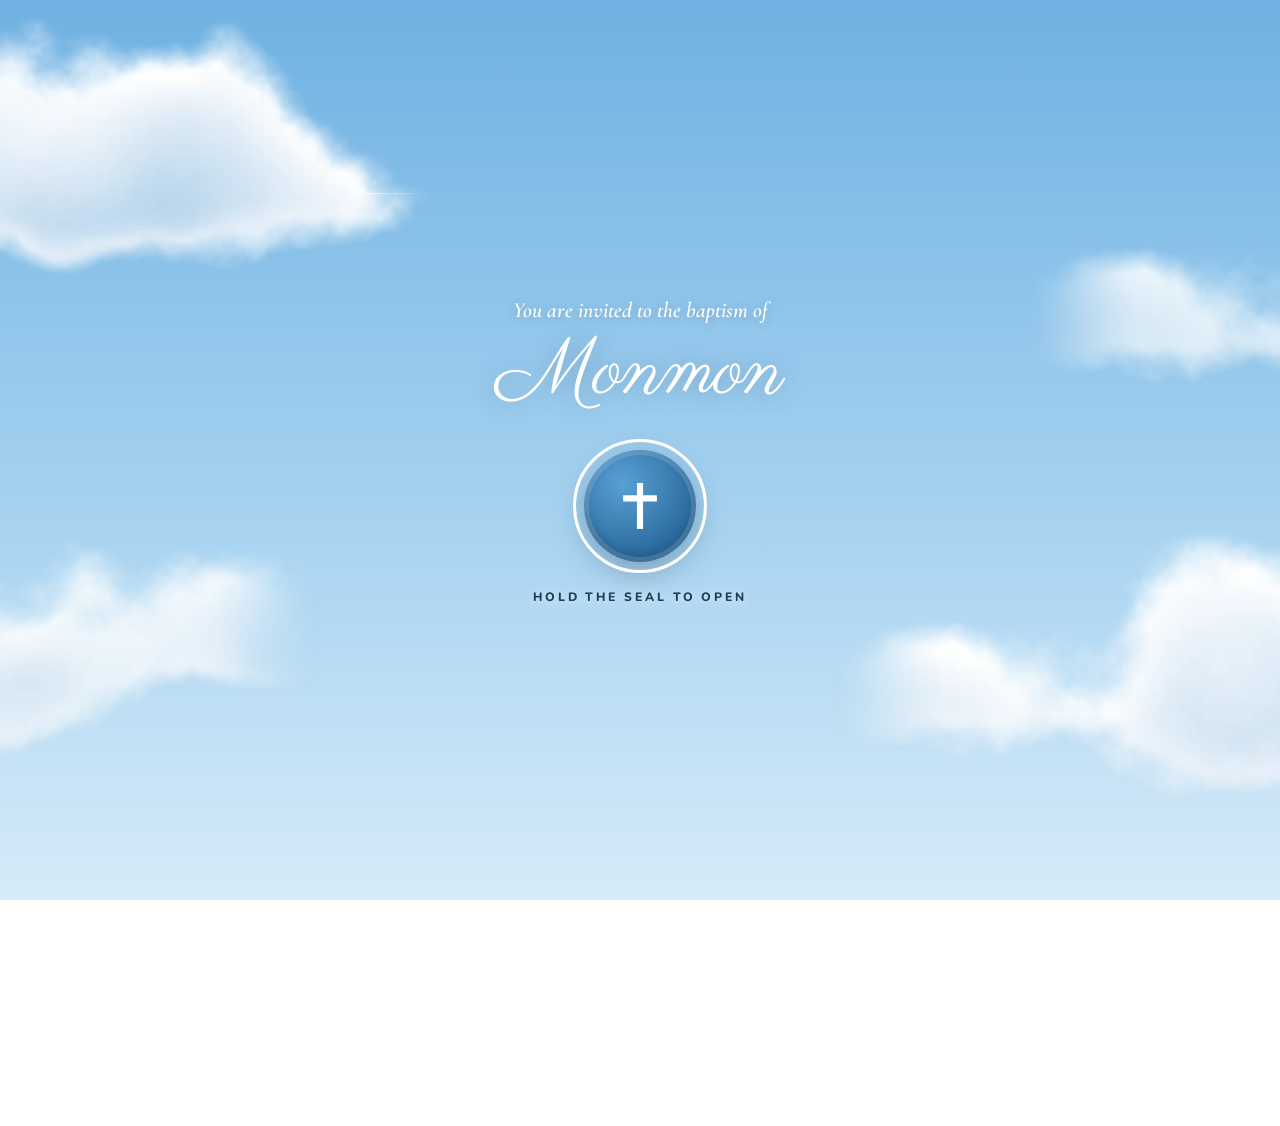
<file: docs/index.html>
<!DOCTYPE html>
<html lang="en">
<head>
<meta charset="utf-8">
<meta name="viewport" content="width=device-width, initial-scale=1">
<title>Baptism of Daimon Nicholas Etulle Caulin</title>
<script>document.documentElement.className="js locked";</script>
<noscript><style>.gate{display:none!important}.locked,.locked body{overflow:auto!important}.rv{opacity:1!important;transform:none!important}</style></noscript>
<meta name="description" content="Join us for the Baptism of our baby boy, Daimon Nicholas Etulle Caulin 💙&#10;&#10;📅 Sunday, November 15, 2026&#10;⏰ 8:00 AM (please arrive by 7:30 AM)&#10;⛪ Our Lady of Consolation Parish Church&#10;&#10;We&#x27;d love to celebrate this special day with you. Hope you can make it! 🥹">
<meta property="og:type" content="website">
<meta property="og:site_name" content="Baptism of Daimon">
<meta property="og:title" content="You&#x27;re invited! 🤍🕊️">
<meta property="og:description" content="Join us for the Baptism of our baby boy, Daimon Nicholas Etulle Caulin 💙&#10;&#10;📅 Sunday, November 15, 2026&#10;⏰ 8:00 AM (please arrive by 7:30 AM)&#10;⛪ Our Lady of Consolation Parish Church&#10;&#10;We&#x27;d love to celebrate this special day with you. Hope you can make it! 🥹">
<meta property="og:url" content="https://iannico322.github.io/monmon-baptism/">
<meta property="og:image" content="https://iannico322.github.io/monmon-baptism/static/og.jpg">
<meta property="og:image:type" content="image/jpeg">
<meta property="og:image:width" content="1200">
<meta property="og:image:height" content="630">
<meta property="og:image:alt" content="Baby Daimon in a white baptism outfit with a sky blue bow tie, among clouds and blue roses">
<meta name="twitter:card" content="summary_large_image">
<meta name="twitter:title" content="You&#x27;re invited! 🤍🕊️">
<meta name="twitter:description" content="Join us for the Baptism of our baby boy, Daimon Nicholas Etulle Caulin 💙&#10;&#10;📅 Sunday, November 15, 2026&#10;⏰ 8:00 AM (please arrive by 7:30 AM)&#10;⛪ Our Lady of Consolation Parish Church&#10;&#10;We&#x27;d love to celebrate this special day with you. Hope you can make it! 🥹">
<meta name="twitter:image" content="https://iannico322.github.io/monmon-baptism/static/og.jpg">
<link rel="stylesheet" href="static/style.css?v=20261111c">
<link rel="stylesheet" href="static/extra.css?v=20261111c">
<link rel="icon" href="./icon.png" type="image/png">
<link rel="apple-touch-icon" href="./icon.png">
</head>
<body>
<div class="skyfx" aria-hidden="true"><img class="s1" src="static/cloud1.webp" alt=""><img class="s2" src="static/cloud3.webp" alt=""><img class="s3" src="static/cloud2.webp" alt=""></div>

<div class="gate" id="gate">
  <img class="gc g1" src="static/cloud1.webp" alt=""><img class="gc g2" src="static/cloud2.webp" alt="">
  <img class="gc g3" src="static/cloud3.webp" alt=""><img class="gc g4" src="static/cloud2.webp" alt="">
  <div class="gate-in">
    <p class="g-k">You are invited to the baptism of</p>
    <p class="g-t">Monmon</p>
    <button class="seal" id="openBtn" type="button" aria-label="Hold to open the invitation">
      <svg class="hold-ring" viewBox="0 0 130 130" aria-hidden="true"><circle cx="65" cy="65" r="60"/></svg>
      <svg viewBox="0 0 22 30" aria-hidden="true"><path fill="currentColor" d="M9 0h4v8h9v4h-9v18H9V12H0V8h9z"/></svg>
    </button>
    <p class="g-h">Hold the seal to open</p>
  </div>
</div>
<section class="scene" id="scene" aria-label="Invitation to the baptism of Daimon">
  <img class="bg" src="static/hero_bg.webp" alt="Baby Daimon in a white baptism outfit with a sky blue bow tie, among clouds, blue roses, a teddy bear, a glowing cross and a little church" width="1024" height="1536">
  <div class="fx" aria-hidden="true">
    <div class="rayw"><div class="rayv"><div class="rays r1"></div><div class="rays r2"></div></div></div>
    <div class="halo"></div>
    <svg class="xs" viewBox="0 0 1024 1536" preserveAspectRatio="none">
      <defs>
        <filter id="xb" x="-30%" y="-30%" width="160%" height="160%"><feGaussianBlur stdDeviation="5"/></filter>
        <filter id="xb2" x="-30%" y="-30%" width="160%" height="160%"><feGaussianBlur stdDeviation="1.6"/></filter>
        <clipPath id="xc"><rect x="208" y="134" width="30" height="224"/><rect x="151" y="201" width="146" height="28"/></clipPath>
        <linearGradient id="xsw" x1="0" y1="0" x2="1" y2="0"><stop offset="0" stop-color="#fff" stop-opacity="0"/><stop offset=".5" stop-color="#fff" stop-opacity="1"/><stop offset="1" stop-color="#fff" stop-opacity="0"/></linearGradient>
      </defs>
      <g class="xglow" filter="url(#xb)" fill="#fff"><rect x="204" y="130" width="38" height="232"/><rect x="147" y="197" width="154" height="36"/></g>
      <g clip-path="url(#xc)"><g class="sweepg"><rect x="100" y="120" width="70" height="260" fill="url(#xsw)" transform="skewX(-18)"/></g></g>
      <path class="flare" fill="#fff" filter="url(#xb2)" d="M222 165L229 208L272 215L229 222L222 265L215 222L172 215L215 208Z"/>
    </svg>
    <img class="cl a" src="static/cloud1.webp" alt=""><img class="cl b" src="static/cloud3.webp" alt="">
  </div>
  <button class="dove" id="dove" type="button" aria-label="Release the dove"><svg class="dv" viewBox="0 -40 240 230" aria-hidden="true"><defs>
<linearGradient id="dvW" x1="0" y1="0" x2="1" y2="0"><stop offset="0" stop-color="#fff"/><stop offset=".65" stop-color="#f3f8fd"/><stop offset="1" stop-color="#d6e7f6"/></linearGradient>
<linearGradient id="dvC" x1="0" y1="0" x2="1" y2="0"><stop offset="0" stop-color="#fff"/><stop offset="1" stop-color="#e9f2fb"/></linearGradient>
<linearGradient id="dvF" x1="0" y1="0" x2="1" y2="0"><stop offset="0" stop-color="#eaf2fa"/><stop offset="1" stop-color="#bfd7ee"/></linearGradient>
<linearGradient id="dvB" x1="0" y1="0" x2="0" y2="1"><stop offset="0" stop-color="#ffffff"/><stop offset=".55" stop-color="#f4f9fd"/><stop offset="1" stop-color="#cfe2f4"/></linearGradient>
<radialGradient id="dvS" cx=".5" cy=".5" r=".5"><stop offset="0" stop-color="#9fc3e4" stop-opacity=".55"/><stop offset="1" stop-color="#9fc3e4" stop-opacity="0"/></radialGradient>
<filter id="dvShadow" x="-20%" y="-20%" width="140%" height="150%"><feDropShadow dx="0" dy="4" stdDeviation="4" flood-color="#2f6fa8" flood-opacity=".28"/></filter>
</defs><g filter="url(#dvShadow)"><g class="bird"><g class="wn far" style="transform-origin:104px 86px;animation-delay:-0.05s"><g transform="translate(104 86) scale(0.92)"><path transform="rotate(1)" fill="url(#dvF)" stroke="#c9dff2" stroke-width=".9" stroke-linejoin="round" d="M0 0C15.8 -20.0 61.6 -21.6 88.0 -2.4C85.4 7.6 59.8 17.0 15.8 12.4Z"/><path transform="rotate(-9)" fill="url(#dvF)" stroke="#c9dff2" stroke-width=".9" stroke-linejoin="round" d="M0 0C17.3 -21.0 67.2 -22.7 96.0 -2.5C93.1 8.0 65.3 17.8 17.3 13.0Z"/><path transform="rotate(-19)" fill="url(#dvF)" stroke="#c9dff2" stroke-width=".9" stroke-linejoin="round" d="M0 0C18.7 -22.0 72.8 -23.8 104.0 -2.6C100.9 8.4 70.7 18.7 18.7 13.6Z"/><path transform="rotate(-29)" fill="url(#dvF)" stroke="#c9dff2" stroke-width=".9" stroke-linejoin="round" d="M0 0C20.2 -22.0 78.4 -23.8 112.0 -2.6C108.6 8.4 76.2 18.7 20.2 13.6Z"/><path transform="rotate(-39)" fill="url(#dvF)" stroke="#c9dff2" stroke-width=".9" stroke-linejoin="round" d="M0 0C21.2 -17.0 82.6 -18.4 118.0 -2.0C114.5 6.5 80.2 14.4 21.2 10.5Z"/><path transform="rotate(-49)" fill="url(#dvF)" stroke="#c9dff2" stroke-width=".9" stroke-linejoin="round" d="M0 0C22.3 -17.0 86.8 -18.4 124.0 -2.0C120.3 6.5 84.3 14.4 22.3 10.5Z"/><path transform="rotate(-59)" fill="url(#dvF)" stroke="#c9dff2" stroke-width=".9" stroke-linejoin="round" d="M0 0C23.0 -16.0 89.6 -17.3 128.0 -1.9C124.2 6.1 87.0 13.6 23.0 9.9Z"/><path transform="rotate(-69)" fill="url(#dvF)" stroke="#c9dff2" stroke-width=".9" stroke-linejoin="round" d="M0 0C22.7 -15.0 88.2 -16.2 126.0 -1.8C122.2 5.7 85.7 12.8 22.7 9.3Z"/><path transform="rotate(-79)" fill="url(#dvF)" stroke="#c9dff2" stroke-width=".9" stroke-linejoin="round" d="M0 0C21.2 -14.0 82.6 -15.1 118.0 -1.7C114.5 5.3 80.2 11.9 21.2 8.7Z"/><path transform="rotate(-21)" fill="url(#dvF)" stroke="#c9dff2" stroke-width=".9" stroke-linejoin="round" d="M0 0C11.2 -26.0 43.4 -28.1 62.0 -3.1C60.1 9.9 42.2 22.1 11.2 16.1Z"/><path transform="rotate(-37)" fill="url(#dvF)" stroke="#c9dff2" stroke-width=".9" stroke-linejoin="round" d="M0 0C11.9 -26.0 46.2 -28.1 66.0 -3.1C64.0 9.9 44.9 22.1 11.9 16.1Z"/><path transform="rotate(-53)" fill="url(#dvF)" stroke="#c9dff2" stroke-width=".9" stroke-linejoin="round" d="M0 0C11.9 -24.0 46.2 -25.9 66.0 -2.9C64.0 9.1 44.9 20.4 11.9 14.9Z"/><path transform="rotate(-69)" fill="url(#dvF)" stroke="#c9dff2" stroke-width=".9" stroke-linejoin="round" d="M0 0C10.8 -22.0 42.0 -23.8 60.0 -2.6C58.2 8.4 40.8 18.7 10.8 13.6Z"/></g></g><path transform="translate(186 126) rotate(4)" fill="url(#dvW)" stroke="#c9dff2" stroke-width=".9" d="M0 0C14 -9 40 -8 56 1C40 11 14 10 0 0Z"/><path transform="translate(186 126) rotate(15)" fill="url(#dvW)" stroke="#c9dff2" stroke-width=".9" d="M0 0C14 -9 40 -8 56 1C40 11 14 10 0 0Z"/><path transform="translate(186 126) rotate(26)" fill="url(#dvW)" stroke="#c9dff2" stroke-width=".9" d="M0 0C14 -9 40 -8 56 1C40 11 14 10 0 0Z"/><path transform="translate(186 126) rotate(37)" fill="url(#dvW)" stroke="#c9dff2" stroke-width=".9" d="M0 0C14 -9 40 -8 56 1C40 11 14 10 0 0Z"/><path fill="url(#dvB)" stroke="#d3e4f4" stroke-width=".8" d="M52 82C52 68 74 64 82 78C96 92 120 92 148 98C166 102 182 110 196 124L186 134C160 140 130 146 104 138C84 132 66 116 56 100C50 94 50 88 52 82Z"/><path fill="#b9d3ec" opacity=".35" d="M70 108C90 128 128 138 170 130L186 134C160 142 128 148 104 140C86 134 74 122 70 108Z"/><path d="M121 140l3 11M128 141l4 10" stroke="#f0a99a" stroke-width="2" stroke-linecap="round" fill="none"/><path d="M53 81L41 86L53 89Z" fill="#f4a971"/><path d="M53 85L41 86L53 89Z" fill="#e78e55"/><circle cx="62" cy="80" r="2.7" fill="#17324c"/><circle cx="62.9" cy="79.1" r=".9" fill="#fff"/><path d="M43 87C35 90 27 98 23 111" fill="none" stroke="#7d9d7a" stroke-width="1.8" stroke-linecap="round"/><g fill="#8fb18a"><ellipse transform="translate(37 91) rotate(-25)" rx="7" ry="2.8"/><ellipse transform="translate(31 97) rotate(-60)" rx="7" ry="2.8" fill="#a6c6a0"/><ellipse transform="translate(26 105) rotate(-95)" rx="7" ry="2.8"/><ellipse transform="translate(24 112) rotate(-120)" rx="6.5" ry="2.6" fill="#a6c6a0"/><ellipse transform="translate(40 94) rotate(35)" rx="6.5" ry="2.6" fill="#a6c6a0"/><ellipse transform="translate(30 102) rotate(30)" rx="6" ry="2.4"/></g><ellipse cx="118" cy="98" rx="30" ry="14" fill="url(#dvS)"/><g class="wn near" style="transform-origin:112px 91px;animation-delay:0s"><g transform="translate(112 91) scale(1)"><path transform="rotate(10)" fill="url(#dvW)" stroke="#c9dff2" stroke-width=".9" stroke-linejoin="round" d="M0 0C15.8 -20.0 61.6 -21.6 88.0 -2.4C85.4 7.6 59.8 17.0 15.8 12.4Z"/><path transform="rotate(0)" fill="url(#dvW)" stroke="#c9dff2" stroke-width=".9" stroke-linejoin="round" d="M0 0C17.3 -21.0 67.2 -22.7 96.0 -2.5C93.1 8.0 65.3 17.8 17.3 13.0Z"/><path transform="rotate(-10)" fill="url(#dvW)" stroke="#c9dff2" stroke-width=".9" stroke-linejoin="round" d="M0 0C18.7 -22.0 72.8 -23.8 104.0 -2.6C100.9 8.4 70.7 18.7 18.7 13.6Z"/><path transform="rotate(-20)" fill="url(#dvW)" stroke="#c9dff2" stroke-width=".9" stroke-linejoin="round" d="M0 0C20.2 -22.0 78.4 -23.8 112.0 -2.6C108.6 8.4 76.2 18.7 20.2 13.6Z"/><path transform="rotate(-30)" fill="url(#dvW)" stroke="#c9dff2" stroke-width=".9" stroke-linejoin="round" d="M0 0C21.2 -17.0 82.6 -18.4 118.0 -2.0C114.5 6.5 80.2 14.4 21.2 10.5Z"/><path transform="rotate(-40)" fill="url(#dvW)" stroke="#c9dff2" stroke-width=".9" stroke-linejoin="round" d="M0 0C22.3 -17.0 86.8 -18.4 124.0 -2.0C120.3 6.5 84.3 14.4 22.3 10.5Z"/><path transform="rotate(-50)" fill="url(#dvW)" stroke="#c9dff2" stroke-width=".9" stroke-linejoin="round" d="M0 0C23.0 -16.0 89.6 -17.3 128.0 -1.9C124.2 6.1 87.0 13.6 23.0 9.9Z"/><path transform="rotate(-60)" fill="url(#dvW)" stroke="#c9dff2" stroke-width=".9" stroke-linejoin="round" d="M0 0C22.7 -15.0 88.2 -16.2 126.0 -1.8C122.2 5.7 85.7 12.8 22.7 9.3Z"/><path transform="rotate(-70)" fill="url(#dvW)" stroke="#c9dff2" stroke-width=".9" stroke-linejoin="round" d="M0 0C21.2 -14.0 82.6 -15.1 118.0 -1.7C114.5 5.3 80.2 11.9 21.2 8.7Z"/><path transform="rotate(-12)" fill="url(#dvC)" stroke="#c9dff2" stroke-width=".9" stroke-linejoin="round" d="M0 0C11.2 -26.0 43.4 -28.1 62.0 -3.1C60.1 9.9 42.2 22.1 11.2 16.1Z"/><path transform="rotate(-28)" fill="url(#dvC)" stroke="#c9dff2" stroke-width=".9" stroke-linejoin="round" d="M0 0C11.9 -26.0 46.2 -28.1 66.0 -3.1C64.0 9.9 44.9 22.1 11.9 16.1Z"/><path transform="rotate(-44)" fill="url(#dvC)" stroke="#c9dff2" stroke-width=".9" stroke-linejoin="round" d="M0 0C11.9 -24.0 46.2 -25.9 66.0 -2.9C64.0 9.1 44.9 20.4 11.9 14.9Z"/><path transform="rotate(-60)" fill="url(#dvC)" stroke="#c9dff2" stroke-width=".9" stroke-linejoin="round" d="M0 0C10.8 -22.0 42.0 -23.8 60.0 -2.6C58.2 8.4 40.8 18.7 10.8 13.6Z"/></g></g></g></g></svg></button>
  <h1 class="ttl"><span class="pre">The Baptism of</span><span class="nm"><span>Daimon Nicholas</span><span>Etulle Caulin</span></span></h1>
  <div class="info" role="group" aria-label="Date, time and venue">
    <div class="it"><svg viewBox="0 0 48 48" aria-hidden="true"><rect x="6" y="9" width="36" height="33" rx="6" fill="none" stroke="currentColor" stroke-width="3.6"/><path d="M6 20h36M16 4v9M32 4v9" fill="none" stroke="currentColor" stroke-width="3.6" stroke-linecap="round"/><g fill="currentColor"><rect x="12" y="25" width="6" height="5" rx="1"/><rect x="21" y="25" width="6" height="5" rx="1"/><rect x="30" y="25" width="6" height="5" rx="1"/><rect x="12" y="33" width="6" height="5" rx="1"/><rect x="21" y="33" width="6" height="5" rx="1"/></g></svg><div><small>Date</small><b>Nov 15, 2026</b></div></div>
    <div class="it"><svg viewBox="0 0 48 48" aria-hidden="true"><circle cx="24" cy="24" r="19" fill="none" stroke="currentColor" stroke-width="3.6"/><path d="M24 12v13l8 5" fill="none" stroke="currentColor" stroke-width="3.6" stroke-linecap="round" stroke-linejoin="round"/></svg><div><small>Time</small><b>8:00 AM</b></div></div>
    <div class="it"><svg viewBox="0 0 48 48" aria-hidden="true"><path fill="currentColor" d="M24 45S9 29.5 9 19a15 15 0 0 1 30 0c0 10.500-15 26-15 26z"/><circle cx="24" cy="19" r="5.500" fill="#fff"/></svg><div><small>Venue</small><b>Our Lady of Consolation Parish Church</b></div></div>
  </div>
  <nav class="menu" aria-label="Invitation menu">
    <button class="mb" type="button" data-open="about"><svg viewBox="0 0 48 48" aria-hidden="true"><path fill="currentColor" d="M22 1h4v4h4v4h-4v4h-4V9h-4V5h4z"/><path fill="currentColor" fill-rule="evenodd" d="M24 15 41 26v19H7V26zm-4.500 30h9v-9a4.500 4.500 0 0 0-9 0z"/></svg><span>About<br>the Baptism</span></button>
    <a class="mb" href="gallery.html"><svg viewBox="0 0 48 48" aria-hidden="true"><path fill="currentColor" fill-rule="evenodd" d="M17 8h14l3 5h5a5 5 0 0 1 5 5v20a5 5 0 0 1-5 5H9a5 5 0 0 1-5-5V18a5 5 0 0 1 5-5h5zm7 12a9 9 0 1 0 0 18 9 9 0 0 0 0-18z"/><circle cx="24" cy="29" r="5" fill="currentColor"/></svg><span>Gallery</span></a>
    <button class="mb" type="button" data-open="event"><svg viewBox="0 0 48 48" aria-hidden="true"><rect x="6" y="9" width="36" height="33" rx="6" fill="none" stroke="currentColor" stroke-width="3.6"/><path d="M6 20h36M16 4v9M32 4v9" fill="none" stroke="currentColor" stroke-width="3.6" stroke-linecap="round"/><g fill="currentColor"><rect x="12" y="25" width="6" height="5" rx="1"/><rect x="21" y="25" width="6" height="5" rx="1"/><rect x="30" y="25" width="6" height="5" rx="1"/><rect x="12" y="33" width="6" height="5" rx="1"/><rect x="21" y="33" width="6" height="5" rx="1"/></g></svg><span>Event Details</span></button>
    <button class="mb" type="button" data-open="reception"><svg viewBox="0 0 48 48" aria-hidden="true"><path fill="currentColor" d="M24 5C12.5 5 4.6 13.2 3.5 24.5c-.1.8.5 1.5 1.3 1.5h38.4c.8 0 1.4-.7 1.3-1.5C43.4 13.2 35.5 5 24 5z"/><path fill="currentColor" d="M22 26h4v15.5a2 2 0 0 1-4 0z"/><path fill="currentColor" d="M14 42.5h20a1.5 1.5 0 0 1 0 3H14a1.5 1.5 0 0 1 0-3z"/></svg><span>Reception</span></button>
    
    </nav>
  <p class="tag">With God's love,<br>our little boy begins his journey of faith.</p>
  <p class="cdt cdtxt">&nbsp;</p>
</section>
<div class="foot"><small>With love and gratitude</small>Mommy Joana &amp; Daddy Nico</div>
<div class="sheet-bg" id="sheetBg" hidden></div>
<div class="sheet" id="sheet" role="dialog" aria-modal="true" aria-labelledby="sheetT" hidden>
  <button class="x" id="sheetX" type="button" aria-label="Close">&times;</button>
  <h3 id="sheetT"></h3>
  <div id="sheetB"></div>
</div>

<nav class="sitenav" aria-label="Pages">
  <a href="index.html" aria-current="page">Invitation</a>
  <a href="gallery.html">Gallery</a>
</nav>
<script src="config.js?v=20261111c"></script><script src="static/scene.js?v=20261111c"></script>
</body>
</html>
</file>
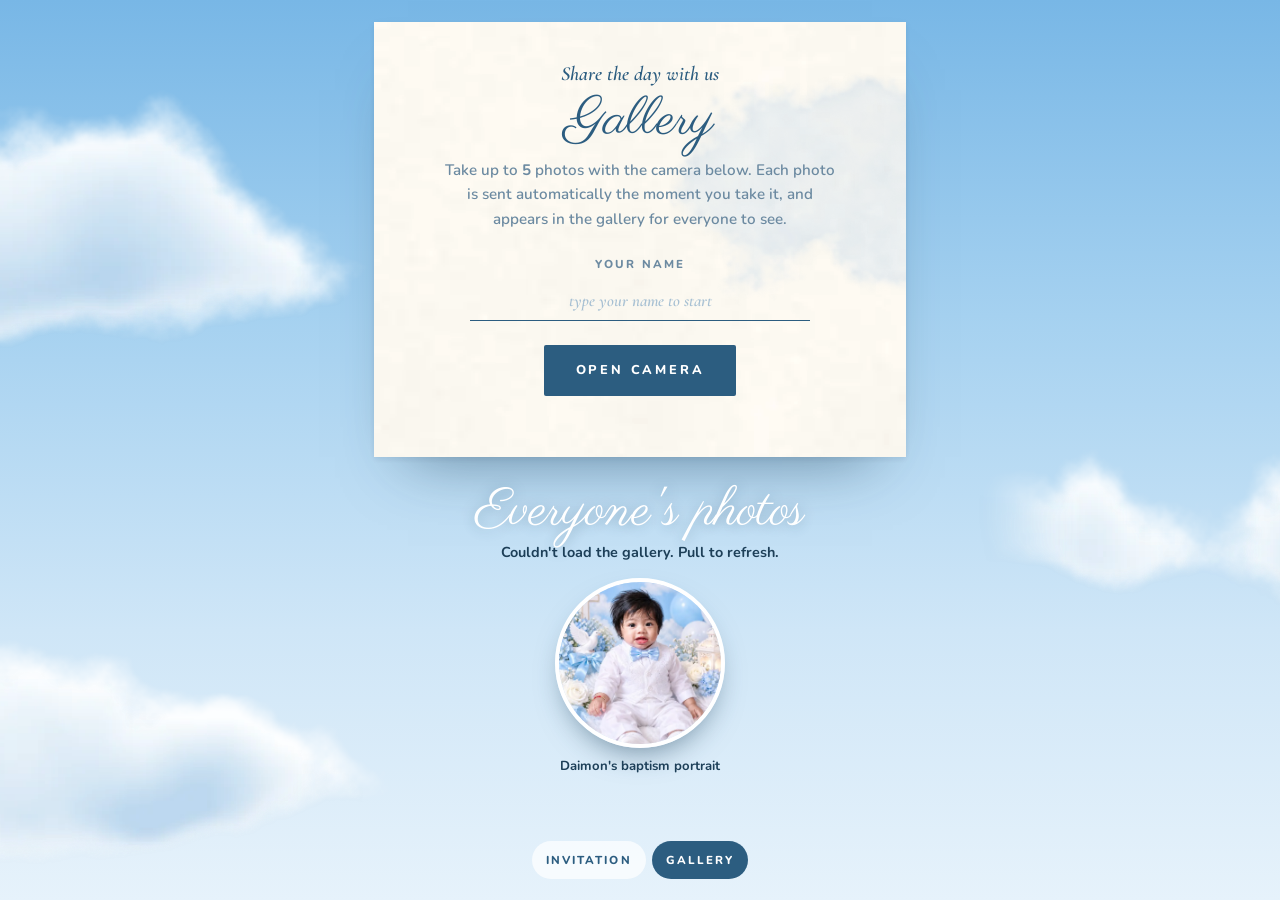
<file: docs/gallery.html>
<!DOCTYPE html>
<html lang="en">
<head>
<meta charset="utf-8">
<meta name="viewport" content="width=device-width, initial-scale=1">
<link rel="icon" href="./icon.png" type="image/png">
<link rel="apple-touch-icon" href="./icon.png">
<title>Gallery – Baptism of Daimon</title>
<script>document.documentElement.className="js";</script>
<noscript><style>.gate{display:none!important}.locked,.locked body{overflow:auto!important}.rv{opacity:1!important;transform:none!important}</style></noscript>
<link rel="stylesheet" href="static/style.css?v=20261111c">
<link rel="stylesheet" href="static/extra.css?v=20261111c">
</head>
<body>
<div class="skyfx" aria-hidden="true"><img class="s1" src="static/cloud1.webp" alt=""><img class="s2" src="static/cloud3.webp" alt=""><img class="s3" src="static/cloud2.webp" alt=""></div>

<main class="wrap gal-wrap">

  <section class="card cam-card">
    <img class="art w2" src="static/wash2.webp" alt="">
    <div class="in">
      <p class="eyebrow">Share the day with us</p>
      <h2 id="galTitle">Gallery</h2>
      <p class="sub">Take up to <b id="limitN">5</b> photos with the camera below. Each photo is sent automatically the moment you take it, and appears in the gallery for everyone to see.</p>

      <div class="namebox">
        <label for="guestName">Your name</label>
        <input id="guestName" type="text" maxlength="60" autocomplete="name" placeholder="type your name to start">
      </div>

      <div class="cam" id="cam" hidden>
        <div class="viewport">
          <video id="video" playsinline muted autoplay></video>
          <div class="flash" id="flash"></div>
          <div class="count" id="shotCount"></div>
          <div class="toast" id="camToast" role="status" aria-live="polite"></div>
        </div>
        <div class="controls">
          <button class="ctl" id="flipBtn" type="button" aria-label="Switch camera">
            <svg viewBox="0 0 24 24" aria-hidden="true"><path fill="none" stroke="currentColor" stroke-width="2" stroke-linecap="round" stroke-linejoin="round" d="M3 7h13l-3-3M21 17H8l3 3"/></svg>
          </button>
          <button class="shutter" id="shutter" type="button" aria-label="Take photo"></button>
          <button class="ctl" id="closeCam" type="button" aria-label="Close camera">
            <svg viewBox="0 0 24 24" aria-hidden="true"><path fill="none" stroke="currentColor" stroke-width="2.4" stroke-linecap="round" d="M6 6l12 12M18 6L6 18"/></svg>
          </button>
        </div>
      </div>

      <div class="shots" id="shots" aria-live="polite"></div>

      <div class="cam-actions">
        <button class="go" id="openCam" type="button">Open camera</button>
        <label class="go alt" id="fileLabel" hidden>Use my phone's camera app
          <input type="file" id="fileInput" accept="image/*" capture="environment" multiple hidden>
        </label>
      </div>
      <p class="err" id="camMsg" role="status"></p>
    </div>
  </section>

  <section class="gal-grid-wrap">
    <h2 class="gal-h">Everyone's photos</h2>
    <p class="gal-sub" id="galSub">Loading…</p>
    <div class="gal-grid" id="grid">
      <figure class="gi feat"><img src="static/gallery1.webp" alt="Daimon in a white baptism outfit with a sky blue bow tie, surrounded by white roses, blue hydrangeas and a dove" loading="lazy"><figcaption>Daimon's baptism portrait</figcaption></figure>
    </div>
  </section>

</main>

<div class="lightbox" id="lightbox" hidden>
  <button class="x" id="lbClose" type="button" aria-label="Close">&times;</button>
  <button class="lb-nav prev" id="lbPrev" type="button" aria-label="Previous photo"><svg viewBox="0 0 24 24" aria-hidden="true"><path fill="none" stroke="currentColor" stroke-width="2.6" stroke-linecap="round" stroke-linejoin="round" d="M15 5l-7 7 7 7"/></svg></button>
  <img id="lbImg" alt="">
  <button class="lb-nav next" id="lbNext" type="button" aria-label="Next photo"><svg viewBox="0 0 24 24" aria-hidden="true"><path fill="none" stroke="currentColor" stroke-width="2.6" stroke-linecap="round" stroke-linejoin="round" d="M9 5l7 7-7 7"/></svg></button>
  <div class="lb-bar">
    <span class="lb-name" id="lbName"></span>
    <button class="lb-dl" id="lbDownload" type="button">Download</button>
  </div>
</div>

<nav class="sitenav" aria-label="Pages">
  <a href="index.html">Invitation</a>
  <a href="gallery.html" aria-current="page">Gallery</a>
</nav>
<script src="config.js?v=20261111c"></script><script src="static/gallery.js?v=20261111c"></script>
</body>
</html>
</file>
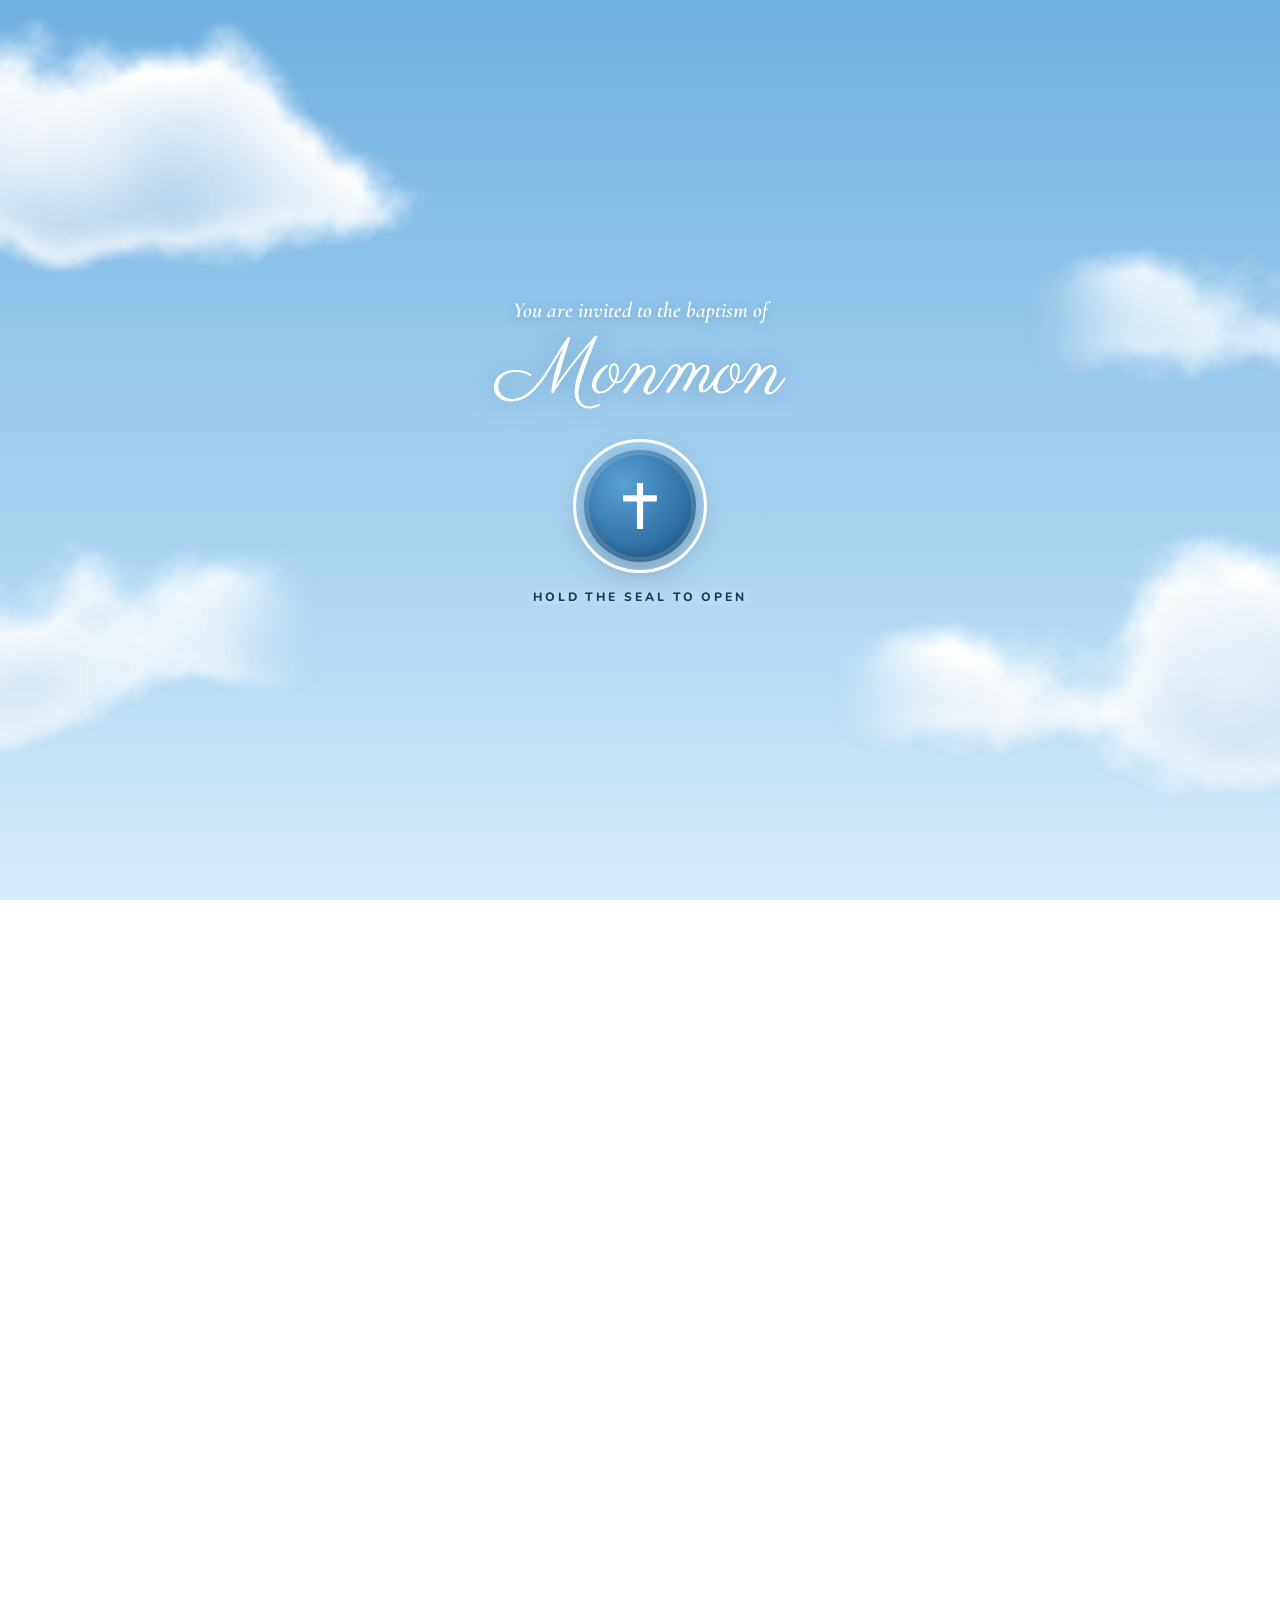
<file: docs/godparent.html>
<!DOCTYPE html>
<html lang="en">
<head>
<meta charset="utf-8">
<meta name="viewport" content="width=device-width, initial-scale=1">
<link rel="icon" href="./icon.png" type="image/png">
<link rel="apple-touch-icon" href="./icon.png">
<title>Godparent Registration – Baptism of Daimon</title>
<script>document.documentElement.className="js locked";</script>
<noscript><style>.gate{display:none!important}.locked,.locked body{overflow:auto!important}.rv{opacity:1!important;transform:none!important}</style></noscript>
<meta name="description" content="Join us for the Baptism of our baby boy, Daimon Nicholas Etulle Caulin 💙&#10;&#10;📅 Sunday, Nov 15, 2026&#10;⏰ 8:00 AM (please arrive by 7:30)&#10;⛪ Our Lady of Consolation Parish Church&#10;&#10;Would you like to be his Ninong or Ninang? Scan the QR to sign up 👇&#10;&#10;Sana makasama namin kayo! 🥹">
<meta property="og:type" content="website">
<meta property="og:site_name" content="Baptism of Daimon">
<meta property="og:title" content="You&#x27;re invited! 🤍🕊️">
<meta property="og:description" content="Join us for the Baptism of our baby boy, Daimon Nicholas Etulle Caulin 💙&#10;&#10;📅 Sunday, Nov 15, 2026&#10;⏰ 8:00 AM (please arrive by 7:30)&#10;⛪ Our Lady of Consolation Parish Church&#10;&#10;Would you like to be his Ninong or Ninang? Scan the QR to sign up 👇&#10;&#10;Sana makasama namin kayo! 🥹">
<meta property="og:url" content="https://iannico322.github.io/monmon-baptism/godparent.html">
<meta property="og:image" content="https://iannico322.github.io/monmon-baptism/static/og.jpg">
<meta property="og:image:type" content="image/jpeg">
<meta property="og:image:width" content="1200">
<meta property="og:image:height" content="630">
<meta property="og:image:alt" content="Baby Daimon in a white baptism outfit with a sky blue bow tie, among clouds and blue roses">
<meta name="twitter:card" content="summary_large_image">
<meta name="twitter:title" content="You&#x27;re invited! 🤍🕊️">
<meta name="twitter:description" content="Join us for the Baptism of our baby boy, Daimon Nicholas Etulle Caulin 💙&#10;&#10;📅 Sunday, Nov 15, 2026&#10;⏰ 8:00 AM (please arrive by 7:30)&#10;⛪ Our Lady of Consolation Parish Church&#10;&#10;Would you like to be his Ninong or Ninang? Scan the QR to sign up 👇&#10;&#10;Sana makasama namin kayo! 🥹">
<meta name="twitter:image" content="https://iannico322.github.io/monmon-baptism/static/og.jpg">
<link rel="stylesheet" href="static/style.css?v=20261111c">
<link rel="stylesheet" href="static/extra.css?v=20261111c">
</head>
<body>
<div class="skyfx" aria-hidden="true"><img class="s1" src="static/cloud1.webp" alt=""><img class="s2" src="static/cloud3.webp" alt=""><img class="s3" src="static/cloud2.webp" alt=""></div>

<div class="gate" id="gate">
  <img class="gc g1" src="static/cloud1.webp" alt=""><img class="gc g2" src="static/cloud2.webp" alt="">
  <img class="gc g3" src="static/cloud3.webp" alt=""><img class="gc g4" src="static/cloud2.webp" alt="">
  <div class="gate-in">
    <p class="g-k">You are invited to the baptism of</p>
    <p class="g-t">Monmon</p>
    <button class="seal" id="openBtn" type="button" aria-label="Hold to open the invitation">
      <svg class="hold-ring" viewBox="0 0 130 130" aria-hidden="true"><circle cx="65" cy="65" r="60"/></svg>
      <svg viewBox="0 0 22 30" aria-hidden="true"><path fill="currentColor" d="M9 0h4v8h9v4h-9v18H9V12H0V8h9z"/></svg>
    </button>
    <p class="g-h">Hold the seal to open</p>
  </div>
</div>

<section class="scene" id="scene" aria-label="Invitation to the baptism of Daimon">
  <img class="bg" src="static/hero_bg.webp" alt="Baby Daimon in a white baptism outfit with a sky blue bow tie, among clouds, blue roses, a teddy bear, a glowing cross and a little church" width="1024" height="1536">
  <div class="fx" aria-hidden="true">
    <div class="rayw"><div class="rayv"><div class="rays r1"></div><div class="rays r2"></div></div></div>
    <div class="halo"></div>
    <svg class="xs" viewBox="0 0 1024 1536" preserveAspectRatio="none">
      <defs>
        <filter id="xb" x="-30%" y="-30%" width="160%" height="160%"><feGaussianBlur stdDeviation="5"/></filter>
        <filter id="xb2" x="-30%" y="-30%" width="160%" height="160%"><feGaussianBlur stdDeviation="1.6"/></filter>
        <clipPath id="xc"><rect x="208" y="134" width="30" height="224"/><rect x="151" y="201" width="146" height="28"/></clipPath>
        <linearGradient id="xsw" x1="0" y1="0" x2="1" y2="0"><stop offset="0" stop-color="#fff" stop-opacity="0"/><stop offset=".5" stop-color="#fff" stop-opacity="1"/><stop offset="1" stop-color="#fff" stop-opacity="0"/></linearGradient>
      </defs>
      <g class="xglow" filter="url(#xb)" fill="#fff"><rect x="204" y="130" width="38" height="232"/><rect x="147" y="197" width="154" height="36"/></g>
      <g clip-path="url(#xc)"><g class="sweepg"><rect x="100" y="120" width="70" height="260" fill="url(#xsw)" transform="skewX(-18)"/></g></g>
      <path class="flare" fill="#fff" filter="url(#xb2)" d="M222 165L229 208L272 215L229 222L222 265L215 222L172 215L215 208Z"/>
    </svg>
    <img class="cl a" src="static/cloud1.webp" alt=""><img class="cl b" src="static/cloud3.webp" alt="">
  </div>
  <button class="dove" id="dove" type="button" aria-label="Release the dove"><svg class="dv" viewBox="0 -40 240 230" aria-hidden="true"><defs>
<linearGradient id="dvW" x1="0" y1="0" x2="1" y2="0"><stop offset="0" stop-color="#fff"/><stop offset=".65" stop-color="#f3f8fd"/><stop offset="1" stop-color="#d6e7f6"/></linearGradient>
<linearGradient id="dvC" x1="0" y1="0" x2="1" y2="0"><stop offset="0" stop-color="#fff"/><stop offset="1" stop-color="#e9f2fb"/></linearGradient>
<linearGradient id="dvF" x1="0" y1="0" x2="1" y2="0"><stop offset="0" stop-color="#eaf2fa"/><stop offset="1" stop-color="#bfd7ee"/></linearGradient>
<linearGradient id="dvB" x1="0" y1="0" x2="0" y2="1"><stop offset="0" stop-color="#ffffff"/><stop offset=".55" stop-color="#f4f9fd"/><stop offset="1" stop-color="#cfe2f4"/></linearGradient>
<radialGradient id="dvS" cx=".5" cy=".5" r=".5"><stop offset="0" stop-color="#9fc3e4" stop-opacity=".55"/><stop offset="1" stop-color="#9fc3e4" stop-opacity="0"/></radialGradient>
<filter id="dvShadow" x="-20%" y="-20%" width="140%" height="150%"><feDropShadow dx="0" dy="4" stdDeviation="4" flood-color="#2f6fa8" flood-opacity=".28"/></filter>
</defs><g filter="url(#dvShadow)"><g class="bird"><g class="wn far" style="transform-origin:104px 86px;animation-delay:-0.05s"><g transform="translate(104 86) scale(0.92)"><path transform="rotate(1)" fill="url(#dvF)" stroke="#c9dff2" stroke-width=".9" stroke-linejoin="round" d="M0 0C15.8 -20.0 61.6 -21.6 88.0 -2.4C85.4 7.6 59.8 17.0 15.8 12.4Z"/><path transform="rotate(-9)" fill="url(#dvF)" stroke="#c9dff2" stroke-width=".9" stroke-linejoin="round" d="M0 0C17.3 -21.0 67.2 -22.7 96.0 -2.5C93.1 8.0 65.3 17.8 17.3 13.0Z"/><path transform="rotate(-19)" fill="url(#dvF)" stroke="#c9dff2" stroke-width=".9" stroke-linejoin="round" d="M0 0C18.7 -22.0 72.8 -23.8 104.0 -2.6C100.9 8.4 70.7 18.7 18.7 13.6Z"/><path transform="rotate(-29)" fill="url(#dvF)" stroke="#c9dff2" stroke-width=".9" stroke-linejoin="round" d="M0 0C20.2 -22.0 78.4 -23.8 112.0 -2.6C108.6 8.4 76.2 18.7 20.2 13.6Z"/><path transform="rotate(-39)" fill="url(#dvF)" stroke="#c9dff2" stroke-width=".9" stroke-linejoin="round" d="M0 0C21.2 -17.0 82.6 -18.4 118.0 -2.0C114.5 6.5 80.2 14.4 21.2 10.5Z"/><path transform="rotate(-49)" fill="url(#dvF)" stroke="#c9dff2" stroke-width=".9" stroke-linejoin="round" d="M0 0C22.3 -17.0 86.8 -18.4 124.0 -2.0C120.3 6.5 84.3 14.4 22.3 10.5Z"/><path transform="rotate(-59)" fill="url(#dvF)" stroke="#c9dff2" stroke-width=".9" stroke-linejoin="round" d="M0 0C23.0 -16.0 89.6 -17.3 128.0 -1.9C124.2 6.1 87.0 13.6 23.0 9.9Z"/><path transform="rotate(-69)" fill="url(#dvF)" stroke="#c9dff2" stroke-width=".9" stroke-linejoin="round" d="M0 0C22.7 -15.0 88.2 -16.2 126.0 -1.8C122.2 5.7 85.7 12.8 22.7 9.3Z"/><path transform="rotate(-79)" fill="url(#dvF)" stroke="#c9dff2" stroke-width=".9" stroke-linejoin="round" d="M0 0C21.2 -14.0 82.6 -15.1 118.0 -1.7C114.5 5.3 80.2 11.9 21.2 8.7Z"/><path transform="rotate(-21)" fill="url(#dvF)" stroke="#c9dff2" stroke-width=".9" stroke-linejoin="round" d="M0 0C11.2 -26.0 43.4 -28.1 62.0 -3.1C60.1 9.9 42.2 22.1 11.2 16.1Z"/><path transform="rotate(-37)" fill="url(#dvF)" stroke="#c9dff2" stroke-width=".9" stroke-linejoin="round" d="M0 0C11.9 -26.0 46.2 -28.1 66.0 -3.1C64.0 9.9 44.9 22.1 11.9 16.1Z"/><path transform="rotate(-53)" fill="url(#dvF)" stroke="#c9dff2" stroke-width=".9" stroke-linejoin="round" d="M0 0C11.9 -24.0 46.2 -25.9 66.0 -2.9C64.0 9.1 44.9 20.4 11.9 14.9Z"/><path transform="rotate(-69)" fill="url(#dvF)" stroke="#c9dff2" stroke-width=".9" stroke-linejoin="round" d="M0 0C10.8 -22.0 42.0 -23.8 60.0 -2.6C58.2 8.4 40.8 18.7 10.8 13.6Z"/></g></g><path transform="translate(186 126) rotate(4)" fill="url(#dvW)" stroke="#c9dff2" stroke-width=".9" d="M0 0C14 -9 40 -8 56 1C40 11 14 10 0 0Z"/><path transform="translate(186 126) rotate(15)" fill="url(#dvW)" stroke="#c9dff2" stroke-width=".9" d="M0 0C14 -9 40 -8 56 1C40 11 14 10 0 0Z"/><path transform="translate(186 126) rotate(26)" fill="url(#dvW)" stroke="#c9dff2" stroke-width=".9" d="M0 0C14 -9 40 -8 56 1C40 11 14 10 0 0Z"/><path transform="translate(186 126) rotate(37)" fill="url(#dvW)" stroke="#c9dff2" stroke-width=".9" d="M0 0C14 -9 40 -8 56 1C40 11 14 10 0 0Z"/><path fill="url(#dvB)" stroke="#d3e4f4" stroke-width=".8" d="M52 82C52 68 74 64 82 78C96 92 120 92 148 98C166 102 182 110 196 124L186 134C160 140 130 146 104 138C84 132 66 116 56 100C50 94 50 88 52 82Z"/><path fill="#b9d3ec" opacity=".35" d="M70 108C90 128 128 138 170 130L186 134C160 142 128 148 104 140C86 134 74 122 70 108Z"/><path d="M121 140l3 11M128 141l4 10" stroke="#f0a99a" stroke-width="2" stroke-linecap="round" fill="none"/><path d="M53 81L41 86L53 89Z" fill="#f4a971"/><path d="M53 85L41 86L53 89Z" fill="#e78e55"/><circle cx="62" cy="80" r="2.7" fill="#17324c"/><circle cx="62.9" cy="79.1" r=".9" fill="#fff"/><path d="M43 87C35 90 27 98 23 111" fill="none" stroke="#7d9d7a" stroke-width="1.8" stroke-linecap="round"/><g fill="#8fb18a"><ellipse transform="translate(37 91) rotate(-25)" rx="7" ry="2.8"/><ellipse transform="translate(31 97) rotate(-60)" rx="7" ry="2.8" fill="#a6c6a0"/><ellipse transform="translate(26 105) rotate(-95)" rx="7" ry="2.8"/><ellipse transform="translate(24 112) rotate(-120)" rx="6.5" ry="2.6" fill="#a6c6a0"/><ellipse transform="translate(40 94) rotate(35)" rx="6.5" ry="2.6" fill="#a6c6a0"/><ellipse transform="translate(30 102) rotate(30)" rx="6" ry="2.4"/></g><ellipse cx="118" cy="98" rx="30" ry="14" fill="url(#dvS)"/><g class="wn near" style="transform-origin:112px 91px;animation-delay:0s"><g transform="translate(112 91) scale(1)"><path transform="rotate(10)" fill="url(#dvW)" stroke="#c9dff2" stroke-width=".9" stroke-linejoin="round" d="M0 0C15.8 -20.0 61.6 -21.6 88.0 -2.4C85.4 7.6 59.8 17.0 15.8 12.4Z"/><path transform="rotate(0)" fill="url(#dvW)" stroke="#c9dff2" stroke-width=".9" stroke-linejoin="round" d="M0 0C17.3 -21.0 67.2 -22.7 96.0 -2.5C93.1 8.0 65.3 17.8 17.3 13.0Z"/><path transform="rotate(-10)" fill="url(#dvW)" stroke="#c9dff2" stroke-width=".9" stroke-linejoin="round" d="M0 0C18.7 -22.0 72.8 -23.8 104.0 -2.6C100.9 8.4 70.7 18.7 18.7 13.6Z"/><path transform="rotate(-20)" fill="url(#dvW)" stroke="#c9dff2" stroke-width=".9" stroke-linejoin="round" d="M0 0C20.2 -22.0 78.4 -23.8 112.0 -2.6C108.6 8.4 76.2 18.7 20.2 13.6Z"/><path transform="rotate(-30)" fill="url(#dvW)" stroke="#c9dff2" stroke-width=".9" stroke-linejoin="round" d="M0 0C21.2 -17.0 82.6 -18.4 118.0 -2.0C114.5 6.5 80.2 14.4 21.2 10.5Z"/><path transform="rotate(-40)" fill="url(#dvW)" stroke="#c9dff2" stroke-width=".9" stroke-linejoin="round" d="M0 0C22.3 -17.0 86.8 -18.4 124.0 -2.0C120.3 6.5 84.3 14.4 22.3 10.5Z"/><path transform="rotate(-50)" fill="url(#dvW)" stroke="#c9dff2" stroke-width=".9" stroke-linejoin="round" d="M0 0C23.0 -16.0 89.6 -17.3 128.0 -1.9C124.2 6.1 87.0 13.6 23.0 9.9Z"/><path transform="rotate(-60)" fill="url(#dvW)" stroke="#c9dff2" stroke-width=".9" stroke-linejoin="round" d="M0 0C22.7 -15.0 88.2 -16.2 126.0 -1.8C122.2 5.7 85.7 12.8 22.7 9.3Z"/><path transform="rotate(-70)" fill="url(#dvW)" stroke="#c9dff2" stroke-width=".9" stroke-linejoin="round" d="M0 0C21.2 -14.0 82.6 -15.1 118.0 -1.7C114.5 5.3 80.2 11.9 21.2 8.7Z"/><path transform="rotate(-12)" fill="url(#dvC)" stroke="#c9dff2" stroke-width=".9" stroke-linejoin="round" d="M0 0C11.2 -26.0 43.4 -28.1 62.0 -3.1C60.1 9.9 42.2 22.1 11.2 16.1Z"/><path transform="rotate(-28)" fill="url(#dvC)" stroke="#c9dff2" stroke-width=".9" stroke-linejoin="round" d="M0 0C11.9 -26.0 46.2 -28.1 66.0 -3.1C64.0 9.9 44.9 22.1 11.9 16.1Z"/><path transform="rotate(-44)" fill="url(#dvC)" stroke="#c9dff2" stroke-width=".9" stroke-linejoin="round" d="M0 0C11.9 -24.0 46.2 -25.9 66.0 -2.9C64.0 9.1 44.9 20.4 11.9 14.9Z"/><path transform="rotate(-60)" fill="url(#dvC)" stroke="#c9dff2" stroke-width=".9" stroke-linejoin="round" d="M0 0C10.8 -22.0 42.0 -23.8 60.0 -2.6C58.2 8.4 40.8 18.7 10.8 13.6Z"/></g></g></g></g></svg></button>
  <h1 class="ttl"><span class="pre">The Baptism of</span><span class="nm"><span>Daimon Nicholas</span><span>Etulle Caulin</span></span></h1>
  <div class="info" role="group" aria-label="Date, time and venue">
    <div class="it"><svg viewBox="0 0 48 48" aria-hidden="true"><rect x="6" y="9" width="36" height="33" rx="6" fill="none" stroke="currentColor" stroke-width="3.6"/><path d="M6 20h36M16 4v9M32 4v9" fill="none" stroke="currentColor" stroke-width="3.6" stroke-linecap="round"/><g fill="currentColor"><rect x="12" y="25" width="6" height="5" rx="1"/><rect x="21" y="25" width="6" height="5" rx="1"/><rect x="30" y="25" width="6" height="5" rx="1"/><rect x="12" y="33" width="6" height="5" rx="1"/><rect x="21" y="33" width="6" height="5" rx="1"/></g></svg><div><small>Date</small><b>Nov 15, 2026</b></div></div>
    <div class="it"><svg viewBox="0 0 48 48" aria-hidden="true"><circle cx="24" cy="24" r="19" fill="none" stroke="currentColor" stroke-width="3.6"/><path d="M24 12v13l8 5" fill="none" stroke="currentColor" stroke-width="3.6" stroke-linecap="round" stroke-linejoin="round"/></svg><div><small>Time</small><b>8:00 AM</b></div></div>
    <div class="it"><svg viewBox="0 0 48 48" aria-hidden="true"><path fill="currentColor" d="M24 45S9 29.5 9 19a15 15 0 0 1 30 0c0 10.500-15 26-15 26z"/><circle cx="24" cy="19" r="5.500" fill="#fff"/></svg><div><small>Venue</small><b>Our Lady of Consolation Parish Church</b></div></div>
  </div>
  <nav class="menu" aria-label="Invitation menu">
    <button class="mb" type="button" data-open="about"><svg viewBox="0 0 48 48" aria-hidden="true"><path fill="currentColor" d="M22 1h4v4h4v4h-4v4h-4V9h-4V5h4z"/><path fill="currentColor" fill-rule="evenodd" d="M24 15 41 26v19H7V26zm-4.500 30h9v-9a4.500 4.500 0 0 0-9 0z"/></svg><span>About<br>the Baptism</span></button>
    <a class="mb" href="gallery.html"><svg viewBox="0 0 48 48" aria-hidden="true"><path fill="currentColor" fill-rule="evenodd" d="M17 8h14l3 5h5a5 5 0 0 1 5 5v20a5 5 0 0 1-5 5H9a5 5 0 0 1-5-5V18a5 5 0 0 1 5-5h5zm7 12a9 9 0 1 0 0 18 9 9 0 0 0 0-18z"/><circle cx="24" cy="29" r="5" fill="currentColor"/></svg><span>Gallery</span></a>
    <button class="mb" type="button" data-open="event"><svg viewBox="0 0 48 48" aria-hidden="true"><rect x="6" y="9" width="36" height="33" rx="6" fill="none" stroke="currentColor" stroke-width="3.6"/><path d="M6 20h36M16 4v9M32 4v9" fill="none" stroke="currentColor" stroke-width="3.6" stroke-linecap="round"/><g fill="currentColor"><rect x="12" y="25" width="6" height="5" rx="1"/><rect x="21" y="25" width="6" height="5" rx="1"/><rect x="30" y="25" width="6" height="5" rx="1"/><rect x="12" y="33" width="6" height="5" rx="1"/><rect x="21" y="33" width="6" height="5" rx="1"/></g></svg><span>Event Details</span></button>
    
    <button class="mb" type="button" data-open="reception"><svg viewBox="0 0 48 48" aria-hidden="true"><path fill="currentColor" d="M24 5C12.5 5 4.6 13.2 3.5 24.5c-.1.8.5 1.5 1.3 1.5h38.4c.8 0 1.4-.7 1.3-1.5C43.4 13.2 35.5 5 24 5z"/><path fill="currentColor" d="M22 26h4v15.5a2 2 0 0 1-4 0z"/><path fill="currentColor" d="M14 42.5h20a1.5 1.5 0 0 1 0 3H14a1.5 1.5 0 0 1 0-3z"/></svg><span>Reception</span></button>
    
  </nav>
  <p class="tag">With God's love,<br>our little boy begins his journey of faith.</p>
  <p class="cdt cdtxt">&nbsp;</p>
</section>
<main class="wrap">
  <!-- ===== THE PLEDGE ===== -->
  <section class="card pledge-card rv" id="pledge" aria-labelledby="reg">
    <img class="art w2" src="static/wash2.webp" alt="">
    <img class="art br" src="static/branch.webp" alt="">
    <img class="art hy" src="static/hydrangea2.webp" alt="">
    <div class="in">
      <p class="eyebrow">Will you be his godparent?</p>
      <h2 id="reg">Ninong <span class="am">&amp;</span> Ninang</h2>

      <form id="regForm" novalidate>
        <p class="sub">Fill in the blanks so we can write your name on his baptismal record.</p>
        <p class="pledge">
          I,&nbsp;<input class="w-name" type="text" id="fullName" name="fullName" autocomplete="name" placeholder="your full name" maxlength="120" aria-label="Your full name as it should appear on the baptismal certificate">,
          would be honored to be his
          <label class="tg"><input type="radio" name="role" value="Ninong" required><span>Ninong</span></label><span class="slash">/</span><label class="tg"><input type="radio" name="role" value="Ninang"><span>Ninang</span></label>.
        </p>
        <p class="pledge">
          I am his
          <select id="relation" name="relation" required aria-label="Relationship to the family">
            <option value="" selected disabled hidden>relationship</option>
            <option>relative</option><option>family friend</option><option>friend of Mommy</option>
            <option>friend of Daddy</option><option>co-worker</option><option>other</option>
          </select>.
          You can reach me at
          <input class="w-tel" type="tel" id="phone" name="phone" autocomplete="tel" placeholder="mobile no." maxlength="30" aria-label="Mobile number">
          or
          <input class="w-mail" type="email" id="email" name="email" autocomplete="email" placeholder="email (optional)" maxlength="120" aria-label="Email, optional">.
        </p>
        <p class="pledge">
          Confirmed Catholic?
          <select id="catholic" name="catholic" required aria-label="Are you a confirmed Catholic?">
            <option value="" selected disabled hidden>choose</option>
            <option>Yes</option><option>No</option><option>Not sure</option>
          </select>.
          On the day, I
          <label class="tg"><input type="radio" name="attend" value="Yes, I'll be there" required><span>will be there</span></label><span class="slash">/</span><label class="tg"><input type="radio" name="attend" value="Can't attend, but proxy/sponsor"><span>can only sponsor from afar</span></label>.
        </p>
        <p class="pledge" style="margin-bottom:0">My blessing for him:</p>
        <textarea class="bless" id="message" name="message" maxlength="600" aria-label="A message or blessing for the baby, optional" placeholder="a little prayer or wish…" rows="2"></textarea>
        <p class="err" id="formErr" role="alert"></p>
        <button class="go" type="submit" id="submitBtn">Sign &amp; send</button>
      </form>

      <div class="thanks" id="done" aria-live="polite">
        <svg class="stamp" viewBox="0 0 150 150" aria-hidden="true">
          <defs><path id="ring" d="M75 75 m-54 0 a54 54 0 1 1 108 0 a54 54 0 1 1 -108 0"/></defs>
          <circle cx="75" cy="75" r="70" fill="none" stroke="currentColor" stroke-width="3"/>
          <circle cx="75" cy="75" r="40" fill="none" stroke="currentColor" stroke-width="1.5"/>
          <text font-family="Nunito,sans-serif" font-size="10.5" font-weight="800" letter-spacing="3.2" fill="currentColor"><textPath href="#ring">RECEIVED WITH LOVE · SALAMAT PO ·</textPath></text>
          <path d="M72.5 52h5v13h12v5h-12v28h-5V70h-12v-5h12z" fill="currentColor"/>
        </svg>
        <h3 id="thanksH">Salamat po!</h3>
        <p id="doneText"></p>
        <div id="fallback" style="display:none">
          <p>Please copy your pledge below and send it to the parents by Messenger or text, so we can add your name.</p>
          <div class="msgbox" id="msgText"></div>
        </div>
        <div class="row-a">
          <button class="go sm" type="button" id="copyBtn" style="display:none">Copy my pledge</button>
          <button class="go alt sm" type="button" id="editBtn">Change my answers</button>
        </div>
      </div>
    </div>
  </section>

  <!-- ===== GOOD TO KNOW ===== -->
  <section class="card good rv" aria-labelledby="rem">
    <img class="art w3" src="static/wash3.webp" alt="">
    <img class="art br" src="static/branch.webp" alt="">
    <div class="in">
      <p class="eyebrow">Good to know</p>
      <h2 id="rem">Before the big day</h2>
      <ol class="rem">
        <li><span class="n">1</span><div><b>Wear sky blue or white.</b> Daimon will be in both, so let's match.</div></li>
        <li><span class="n">2</span><div><b>Be at the church by 7:30 AM</b> for registration and a quick briefing.</div></li>
        <li><span class="n">3</span><div><b>Parish requirements.</b> Some parishes ask godparents to attend a short seminar or bring a confirmation certificate. We'll message you if needed.</div></li>
        <li><span class="n">4</span><div><b>Check your spelling.</b> Your full name goes on his baptismal certificate.</div></li>
        <li><span class="n">5</span><div><b>Bring an extra outfit if you wish to swim.</b> The reception is at Marvilla Beach Resort, so you're welcome to bring a change of clothes.</div></li>
      </ol>
      <p class="verse">“Train up a child in the way he should go; even when he is old he will not depart from it.”<small>Proverbs 22:6</small></p>
    </div>
  </section>

  <!-- ===== PARENTS ONLY ===== -->
  <section class="card" id="ownerPanel" aria-labelledby="list">
    <div class="in">
      <p class="eyebrow" style="text-align:left">For the parents only</p>
      <h2 id="list">Registered godparents</h2>
      <div class="stats">
        <div class="stat"><b id="sTotal">0</b><span>Total</span></div>
        <div class="stat"><b id="sNinong">0</b><span>Ninong</span></div>
        <div class="stat"><b id="sNinang">0</b><span>Ninang</span></div>
      </div>
      <div class="tw">
        <table>
          <thead><tr><th>Name</th><th>Role</th><th>Mobile</th><th>Relation</th><th>Catholic</th><th>Attending</th><th></th></tr></thead>
          <tbody id="rows"><tr><td colspan="7" class="empty" id="listStatus">Loading…</td></tr></tbody>
        </table>
      </div>
      <div class="row-a" style="justify-content:flex-start"><button class="go alt sm" type="button" id="copyListBtn">Copy list for the parish</button><button class="go sm" type="button" id="xlsBtn">Download Excel</button></div>
      <p class="err" id="ownerErr" style="text-align:left"></p>
    </div>
  </section>
</main>
<div class="foot"><small>With love and gratitude</small>Mommy &amp; Daddy</div>
<div class="sheet-bg" id="sheetBg" hidden></div>
<div class="sheet" id="sheet" role="dialog" aria-modal="true" aria-labelledby="sheetT" hidden>
  <button class="x" id="sheetX" type="button" aria-label="Close">&times;</button>
  <h3 id="sheetT"></h3>
  <div id="sheetB"></div>
</div>

<nav class="sitenav" aria-label="Pages">
  <a href="index.html">Invitation</a>
  <a href="godparent.html" aria-current="page">Godparent</a>
  <a href="gallery.html">Gallery</a>
</nav>
<script src="config.js?v=20261111c"></script><script src="static/scene.js?v=20261111c"></script><script src="static/godparent.js?v=20261111c"></script>
</body>
</html>
</file>
<file: docs/static/style.css>
@font-face{font-family:"Pacifico";font-style:normal;font-weight:400;font-display:swap;src:url([data-uri]) format("woff2")}
@font-face{font-family:"Parisienne";font-style:normal;font-weight:400;font-display:swap;src:url([data-uri]) format("woff2")}
@font-face{font-family:"Allura";font-style:normal;font-weight:400;font-display:swap;src:url([data-uri]) format("woff2")}
@font-face{font-family:"Cormorant Garamond";font-style:normal;font-weight:500;font-display:swap;src:url([data-uri]) format("woff2")}
@font-face{font-family:"Cormorant Garamond";font-style:normal;font-weight:600;font-display:swap;src:url([data-uri]) format("woff2")}
@font-face{font-family:"Cormorant Garamond";font-style:italic;font-weight:600;font-display:swap;src:url([data-uri]) format("woff2")}
@font-face{font-family:"Nunito";font-style:normal;font-weight:600;font-display:swap;src:url([data-uri]) format("woff2")}
@font-face{font-family:"Nunito";font-style:normal;font-weight:700;font-display:swap;src:url([data-uri]) format("woff2")}
@font-face{font-family:"Nunito";font-style:normal;font-weight:800;font-display:swap;src:url([data-uri]) format("woff2")}

  :root{
    --ink:#2c5d80; --ink-2:#1d3f58; --blue:#6fa8d2; --blue-2:#9cc6e6; --sky-2:#d6e9f7;
    --muted:#6c8aa1; --line:#b4d2e6; --paper:#fbf8f1; --warn:#a8473f;
    --serif:"Cormorant Garamond",Georgia,serif; --sans:"Nunito",system-ui,sans-serif;
    --script:"Parisienne",cursive; --thin:"Allura",cursive; --pac:"Pacifico","Parisienne",cursive;
  }
  *{box-sizing:border-box}
  html{scroll-behavior:smooth}
  html.locked,html.locked body{overflow:hidden;height:100%}
  body{margin:0;color:var(--ink);font-family:var(--sans);line-height:1.6;-webkit-font-smoothing:antialiased;
    background:linear-gradient(#78b7e6 0%,#a5d1f0 35%,#cfe6f7 70%,#e6f2fb 100%);background-attachment:fixed;min-height:100vh}
  img{display:block;max-width:100%}
  button{font:inherit}

  /* sky behind everything */
  .skyfx{position:fixed;inset:0;z-index:0;pointer-events:none;overflow:hidden}
  .skyfx img{position:absolute;max-width:none;opacity:.92}
  .skyfx .s1{width:min(120vw,900px);top:4%;left:-35%;animation:drift 70s linear infinite alternate}
  .skyfx .s2{width:min(110vw,820px);top:42%;right:-40%;animation:drift 90s linear infinite alternate-reverse}
  .skyfx .s3{width:min(100vw,760px);bottom:-4%;left:-25%;animation:drift 80s linear infinite alternate}
  @keyframes drift{from{translate:-5vw 0}to{translate:7vw 0}}

  /* ---------- GATE ---------- */
  .gate{position:fixed;inset:0;z-index:50;background:linear-gradient(#6fb1e2,#a9d4f1 60%,#d7ebf9);display:grid;place-items:center;text-align:center;overflow:hidden;transition:opacity 1.1s ease .35s, visibility 0s 1.5s}
  .gate .gc{position:absolute;width:min(130vw,900px);max-width:none;transition:transform 1.5s cubic-bezier(.5,0,.2,1), opacity 1.2s ease .2s;will-change:transform}
  .gate .g1{top:-4%;left:-30%}.gate .g2{bottom:2%;right:-35%}.gate .g3{top:52%;left:-45%;opacity:.9}.gate .g4{top:12%;right:-50%;opacity:.8}
  .gate.open{opacity:0;visibility:hidden}
  .gate.open .g1{transform:translate(-60vw,-14vh) scale(1.8)}
  .gate.open .g2{transform:translate(60vw,14vh) scale(1.8)}
  .gate.open .g3{transform:translate(-60vw,20vh) scale(1.8)}
  .gate.open .g4{transform:translate(60vw,-20vh) scale(1.8)}
  .gate-in{position:relative;width:100%;padding:24px;transition:opacity .5s, transform .8s}
  .gate.open .gate-in{opacity:0;transform:scale(1.15)}
  .g-k{font-family:var(--serif);font-style:italic;font-size:1.35rem;color:#fff;margin:0 0 4px;text-shadow:0 1px 12px rgba(29,63,88,.3)}
  .g-t{font-family:var(--script);font-size:clamp(3rem,15vw,5rem);line-height:1.05;margin:0 0 34px;color:#fff;text-shadow:0 2px 24px rgba(29,63,88,.3)}
  .seal{position:relative;display:grid;margin:0 auto;width:112px;height:112px;border-radius:50%;border:0;cursor:pointer;background:radial-gradient(circle at 35% 30%,#58a0d4,#2a6a9e 70%);color:#fff;display:grid;place-items:center;box-shadow:0 10px 30px rgba(29,63,88,.35),inset 0 0 0 5px rgba(255,255,255,.14),inset 0 -6px 12px rgba(0,0,0,.18);animation:breathe 3.2s ease-in-out infinite}
  .seal::before{content:"";position:absolute;inset:-9px;border-radius:50%;border:1.5px dashed rgba(255,255,255,.8)}
  .seal svg{width:34px;height:46px}
  .seal:focus-visible{outline:3px solid #fff;outline-offset:8px}
  .g-h{margin:26px 0 0;color:#fff;font-size:.76rem;letter-spacing:.24em;text-transform:uppercase;font-weight:700}
  @keyframes breathe{0%,100%{transform:scale(1)}50%{transform:scale(1.06)}}

  /* ---------- CARDS ---------- */
  .wrap{position:relative;z-index:1;max-width:560px;margin:0 auto;padding:4px 14px 46px}
  .card{position:relative;overflow:hidden;background:var(--paper) url("paper.webp") center/cover;box-shadow:0 34px 60px -34px rgba(29,63,88,.55),0 2px 6px rgba(29,63,88,.1);margin:0 0 26px}
  .card .art{position:absolute;max-width:none;pointer-events:none;user-select:none}
  .card .in{position:relative;z-index:2}

  /* ---------- SCENE (interactive first screen) ---------- */
  .scene{position:relative;z-index:1;container-type:inline-size;width:100%;max-width:620px;margin:0 auto;aspect-ratio:1024/1536;overflow:hidden;
    -webkit-mask-image:linear-gradient(#000 93%,transparent);mask-image:linear-gradient(#000 93%,transparent);touch-action:manipulation;-webkit-tap-highlight-color:transparent}
  @media (min-width:660px){.scene{-webkit-mask-image:linear-gradient(90deg,transparent,#000 7%,#000 93%,transparent),linear-gradient(#000 93%,transparent);mask-image:linear-gradient(90deg,transparent,#000 7%,#000 93%,transparent),linear-gradient(#000 93%,transparent);-webkit-mask-composite:source-in;mask-composite:intersect}}
  .scene .bg{position:absolute;inset:0;width:100%;height:100%;object-fit:cover;user-select:none;-webkit-user-drag:none}
  .bloomcv{position:absolute;inset:0;width:100%;height:100%;display:none;pointer-events:none}
  .scene .fx{position:absolute;inset:0;pointer-events:none;overflow:hidden}
  /* ---------- the shining cross ---------- */
  .rayw{position:absolute;inset:0;overflow:hidden;-webkit-mask-image:linear-gradient(90deg,#000 0,#000 22%,transparent 41%);mask-image:linear-gradient(90deg,#000 0,#000 22%,transparent 41%)}
  .rayv{position:absolute;inset:0;-webkit-mask-image:linear-gradient(#000 0,#000 26%,transparent 40%);mask-image:linear-gradient(#000 0,#000 26%,transparent 40%)}
  .rays{position:absolute;width:200cqw;height:200cqw;left:calc(21.7% - 100cqw);top:calc(14% - 100cqw);border-radius:50%;
    -webkit-mask-image:radial-gradient(closest-side,#000 2%,rgba(0,0,0,.55) 12%,transparent 24%);mask-image:radial-gradient(closest-side,#000 2%,rgba(0,0,0,.55) 12%,transparent 24%)}
  .rays.r1{background:repeating-conic-gradient(from 0deg,rgba(255,255,255,0) 0 6deg,rgba(255,255,255,.62) 9deg,rgba(255,255,255,0) 12deg 19deg);animation:spin 70s linear infinite,rayflick 5.5s ease-in-out infinite}
  .rays.r2{background:repeating-conic-gradient(from 7deg,rgba(255,255,255,0) 0 9deg,rgba(255,255,255,.5) 12deg,rgba(255,255,255,0) 15deg 26deg);animation:spin 110s linear infinite reverse,rayflick 7.5s ease-in-out -2s infinite}
  @keyframes spin{to{transform:rotate(360deg)}}
  @keyframes rayflick{0%,100%{opacity:.35}50%{opacity:.95}}
  .halo{position:absolute;left:calc(21.7% - 30cqw);top:calc(14% - 30cqw);width:60cqw;height:60cqw;border-radius:50%;background:radial-gradient(closest-side,rgba(255,255,255,.85),rgba(255,255,255,.35) 40%,rgba(255,255,255,0));mix-blend-mode:screen;animation:halo 4.6s ease-in-out infinite}
  @keyframes halo{0%,100%{opacity:.4;transform:scale(.92)}50%{opacity:1;transform:scale(1.08)}}
  .xs{position:absolute;inset:0;width:100%;height:100%;mix-blend-mode:screen}
  .xglow{animation:xg 4.6s ease-in-out infinite}
  @keyframes xg{0%,100%{opacity:.3}50%{opacity:1}}
  .sweepg{animation:sweep 5.2s ease-in-out infinite}
  @keyframes sweep{0%{transform:translateX(0);opacity:0}8%{opacity:1}55%{transform:translateX(250px);opacity:1}62%,100%{transform:translateX(250px);opacity:0}}
  .flare{transform-origin:222px 215px;animation:flare 4.6s ease-in-out infinite}
  @keyframes flare{0%,100%{opacity:.35;transform:rotate(0) scale(.7)}50%{opacity:1;transform:rotate(45deg) scale(1.15)}}
  .scene .cl{position:absolute;max-width:none;opacity:.42;translate:calc(var(--px,0)*1.5cqw) 0}
  .cl.a{width:95%;top:64%;left:-30%;animation:drift 70s linear infinite alternate}
  .cl.b{width:85%;top:79%;right:-38%;animation:drift 90s linear infinite alternate-reverse}
  .spark{position:absolute;width:var(--s);height:var(--s);background:#fff;clip-path:polygon(50% 0,60% 40%,100% 50%,60% 60%,50% 100%,40% 60%,0 50%,40% 40%);opacity:0;animation:tw var(--d) ease-in-out infinite;animation-delay:var(--dl)}
  @keyframes tw{0%,100%{opacity:0;transform:scale(.3) rotate(0)}50%{opacity:.95;transform:scale(1) rotate(45deg)}}
  .burst{position:absolute;width:2.4cqw;height:2.4cqw;margin:-1.2cqw 0 0 -1.2cqw;background:#fff;clip-path:polygon(50% 0,60% 40%,100% 50%,60% 60%,50% 100%,40% 60%,0 50%,40% 40%);animation:burst .95s ease-out forwards}
  @keyframes burst{from{opacity:1;transform:translate(0,0) scale(.5)}to{opacity:0;transform:translate(var(--bx),var(--by)) scale(1.3) rotate(120deg)}}

  .dove{position:absolute;left:73.6%;top:2.4%;width:24%;padding:0;border:0;background:none;cursor:pointer;z-index:2;animation:float 6s ease-in-out infinite;translate:calc(var(--px,0)*-1.8cqw) calc(var(--py,0)*-1.2cqw)}
  .dv{overflow:visible;display:block;width:100%;height:auto;pointer-events:none}
  .bird{animation:bob .52s ease-in-out infinite;transform-origin:120px 100px}
  .wn{animation:flap .52s ease-in-out infinite}
  @keyframes flap{0%,100%{transform:rotate(-22deg) scale(1,1)}48%{transform:rotate(92deg) scale(1,.8)}}
  @keyframes bob{0%,100%{transform:translateY(0) rotate(0)}48%{transform:translateY(-6px) rotate(-3deg)}}
  .dove.fly .wn,.dove.fly .bird,.dove.land .wn,.dove.land .bird{animation-duration:.27s}
  .dove:focus-visible{outline:3px solid #fff;outline-offset:4px;border-radius:12px}
  @keyframes float{0%,100%{transform:translate(0,0) rotate(0)}50%{transform:translate(-1.2cqw,-1.8cqw) rotate(-2deg)}}
  .dove.fly{animation:fly 1.6s cubic-bezier(.5,0,.8,.6) forwards}
  @keyframes fly{to{transform:translate(34cqw,-30cqw) scale(.45) rotate(-14deg);opacity:0}}
  .dove.land{animation:land 1.5s cubic-bezier(.2,.8,.3,1) both}
  @keyframes land{from{transform:translate(-45cqw,-14cqw) scale(.5) rotate(10deg);opacity:0}to{transform:none;opacity:1}}

  .ttl{margin:0;font-weight:400}
  .pre{position:absolute;left:0;right:0;top:44.7%;text-align:center;font-family:var(--serif);font-weight:600;font-size:4.3cqw;line-height:1.2;color:#2b5d8f;letter-spacing:.01em}
  .nm{position:absolute;left:0;right:0;top:48.6%;text-align:center;font-family:var(--pac);font-size:7.2cqw;line-height:7.9cqw;color:#3a7fcf;text-shadow:0 .2cqw 0 rgba(255,255,255,.85),0 .7cqw 1.6cqw rgba(58,127,207,.28)}
  .nm span{display:block}

  .info{position:absolute;left:4.9%;right:4.9%;top:62.2%;height:8.2%;display:grid;grid-template-columns:1fr .8fr 1.5fr;align-items:center;border-radius:6.2cqw;background:linear-gradient(180deg,rgba(255,255,255,.82),rgba(240,248,255,.55));border:.25cqw solid rgba(255,255,255,.95);box-shadow:0 1.2cqw 3cqw rgba(60,120,190,.22),inset 0 .25cqw 0 #fff;-webkit-backdrop-filter:blur(5px);backdrop-filter:blur(5px)}
  .it{display:flex;align-items:center;gap:1.4cqw;padding:0 1.8cqw;height:62%;border-right:.2cqw solid rgba(70,130,200,.28)}
  .it:last-child{border-right:0}
  .it svg{flex:none;width:4.2cqw;height:4.2cqw;color:#3a82d0}
  .it small{display:block;font:600 2cqw/1.2 var(--sans);color:#5d86ad}
  .it b{display:block;font:700 2.3cqw/1.2 var(--sans);color:#2a5f98}

  .menu{position:absolute;left:7.8%;right:7.7%;top:72.3%;display:grid;grid-template-columns:1fr 1fr;gap:2.2cqw 5.4cqw}
  .mb{display:flex;align-items:center;gap:2.4cqw;padding:0 2.6cqw;min-height:44px;height:10.3cqw;border:.25cqw solid rgba(255,255,255,.95);border-radius:6.5cqw;cursor:pointer;background:linear-gradient(180deg,rgba(255,255,255,.93),rgba(232,244,255,.72));box-shadow:0 1cqw 2.6cqw rgba(60,120,190,.26),inset 0 .25cqw 0 #fff;color:#2a5f98;font:700 2.9cqw/1.15 var(--sans);text-align:left;transition:transform .12s,box-shadow .12s}
  .mb svg{width:6.2cqw;height:6.2cqw;flex:none;color:#3a82d0}
  .mb:hover{box-shadow:0 1.4cqw 3.2cqw rgba(60,120,190,.34),inset 0 .25cqw 0 #fff}
  .mb:active{transform:scale(.96)}
  .mb:focus-visible{outline:3px solid #2a74ad;outline-offset:3px}
  .tag{position:absolute;left:8%;right:8%;top:88.1%;margin:0;text-align:center;font-family:var(--script);font-size:3.9cqw;line-height:4.2cqw;color:#3a7fcf;text-shadow:0 .2cqw 0 rgba(255,255,255,.7)}
  .cdt{position:absolute;left:0;right:0;top:97%;margin:0;text-align:center;font:800 1.9cqw/1 var(--sans);letter-spacing:.2em;text-transform:uppercase;color:#3a7fcf}

  /* ---------- SHEET ---------- */
  .sheet-bg{position:fixed;inset:0;z-index:60;background:rgba(29,63,88,.5);opacity:0;transition:opacity .28s}
  .sheet-bg.show{opacity:1}
  .sheet{position:fixed;left:0;right:0;bottom:0;z-index:61;max-width:560px;margin:0 auto;max-height:88vh;overflow:auto;background:linear-gradient(#fff,#eaf5ff);border-radius:28px 28px 0 0;padding:30px 24px 34px;transform:translateY(105%);transition:transform .38s cubic-bezier(.2,.8,.2,1);box-shadow:0 -24px 60px rgba(29,63,88,.4)}
  .sheet.show{transform:none}
  .sheet h3{font-family:var(--script);font-weight:400;font-size:2.5rem;line-height:1.1;margin:0 0 12px;color:var(--ink)}
  .sheet p{margin:.6em 0}
  .sheet .x{position:absolute;top:12px;right:14px;width:40px;height:40px;border-radius:50%;border:0;background:var(--sky-2);color:var(--ink);font-size:1.5rem;line-height:1;cursor:pointer}
  .sheet .x:focus-visible,.sheet .go:focus-visible{outline:3px solid var(--blue);outline-offset:2px}
  .sheet dl{margin:14px 0;display:grid;grid-template-columns:auto 1fr;gap:10px 16px}
  .sheet dt{font-weight:800;font-size:.72rem;letter-spacing:.16em;text-transform:uppercase;color:var(--blue);padding-top:3px}
  .sheet dd{margin:0}
  .sheet img.g{width:100%;border-radius:16px;box-shadow:0 14px 30px -14px rgba(29,63,88,.5)}
  .sheet .cap{font-size:.85rem;color:var(--muted);text-align:center}
  .sheet .go{margin-top:18px}
  .sheet a.lnk{display:inline-block;margin-top:6px;color:var(--ink);font-weight:800;font-size:.8rem;letter-spacing:.12em;text-transform:uppercase;border-bottom:2px solid var(--blue-2)}

  /* pledge */
  .pledge-card{padding:40px 22px 34px;border:0;scroll-margin-top:14px}
  .pledge-card .w2{width:90%;top:-6%;right:-30%;opacity:.5}
  .pledge-card .br{width:30%;top:-4%;left:-14%;transform:rotate(172deg) scaleX(-1);opacity:.8}
  .pledge-card .hy{width:36%;bottom:-8%;right:-9%;transform:rotate(18deg)}
  .eyebrow{font-family:var(--serif);font-style:italic;font-weight:600;font-size:1.25rem;text-align:center;margin:0}
  h2{font-family:var(--script);font-weight:400;font-size:clamp(2.5rem,11vw,3.3rem);line-height:1.1;text-align:center;margin:2px 0 8px;color:var(--ink)}
  h2 .am{font-family:var(--thin);color:var(--blue);padding:0 .1em}
  .sub{text-align:center;color:var(--muted);margin:0 auto 24px;font-size:.95rem;max-width:26em}
  .pledge{font-family:var(--serif);font-weight:600;font-size:1.4rem;line-height:2.25;margin:0 0 6px;position:relative}
  .pledge input[type=text],.pledge input[type=tel],.pledge input[type=email],.pledge select{
    font-family:var(--script);font-size:1.45rem;color:var(--blue);background:transparent;border:0;border-bottom:1.5px solid var(--ink);border-radius:0;padding:0 .2em;outline:none;appearance:none;-webkit-appearance:none;line-height:1.4;transition:background .15s}
  .pledge input::placeholder{color:#a7c0d3;font-family:var(--serif);font-style:italic;font-size:1.1rem}
  .pledge input:focus,.pledge select:focus{background:rgba(156,198,230,.3)}
  .pledge select{padding-right:1.1em;background-image:linear-gradient(45deg,transparent 50%,var(--ink) 50%),linear-gradient(-45deg,transparent 50%,var(--ink) 50%);background-size:5px 5px;background-position:calc(100% - 6px) 55%,calc(100% - 1px) 55%;background-repeat:no-repeat;max-width:100%}
  .pledge select:invalid{color:#a7c0d3;font-family:var(--serif);font-style:italic;font-size:1.1rem}
  .pledge select option{font-family:var(--sans);font-size:1rem;color:var(--ink-2)}
  .w-name{width:min(100%,13em)}.w-tel{width:8.6em}.w-mail{width:min(100%,12em)}
  .tg{display:inline}
  .tg input{position:absolute;opacity:0;pointer-events:none}
  .tg span{cursor:pointer;padding:0 .22em;border-bottom:1.5px dashed var(--muted);color:var(--muted);transition:all .15s}
  .tg input:checked + span{color:var(--ink);background:linear-gradient(transparent 52%,rgba(156,198,230,.8) 52%);border-bottom:1.5px solid var(--ink)}
  .tg input:focus-visible + span{outline:2px solid var(--blue);outline-offset:2px}
  .slash{color:var(--muted);padding:0 .1em}
  .bless{display:block;width:100%;margin-top:2px;border:0;outline:none;background:repeating-linear-gradient(transparent 0,transparent 2.3rem,var(--line) 2.3rem,var(--line) calc(2.3rem + 1px));font-family:var(--script);font-size:1.4rem;line-height:2.3rem;color:var(--blue);padding:0;min-height:4.7rem;resize:none;border-radius:0}
  .bless::placeholder{color:#a7c0d3;font-family:var(--serif);font-style:italic;font-size:1.1rem}
  .err{color:var(--warn);font-size:.9rem;min-height:1.3em;margin:10px 0 4px;text-align:center}
  .go{display:block;margin:6px auto 0;border:0;cursor:pointer;background:var(--ink);color:#fff;padding:15px 32px;border-radius:2px;font-weight:800;font-size:.8rem;letter-spacing:.22em;text-transform:uppercase;transition:background .15s,transform .1s}
  .go:hover{background:var(--blue)}.go:active{transform:translateY(1px)}.go:disabled{opacity:.6;cursor:default}
  .go.alt{background:transparent;color:var(--ink);border:1.5px solid var(--ink)}
  .go.alt:hover{background:var(--ink);color:#fff}
  .go:focus-visible{outline:3px solid var(--blue-2);outline-offset:3px}
  .go.sm{padding:10px 18px;font-size:.7rem}

  .thanks{display:none;text-align:center;padding:6px 0 0}
  .thanks h3{font-family:var(--script);font-weight:400;font-size:2.7rem;line-height:1.1;margin:0 0 8px;color:var(--ink)}
  .thanks p{margin:.4em auto;max-width:26em}
  .stamp{width:150px;height:150px;margin:14px auto 10px;color:var(--blue);transform:rotate(-9deg);opacity:0}
  .thanks.show .stamp{animation:stamp .7s cubic-bezier(.2,1.4,.4,1) .15s forwards}
  @keyframes stamp{from{opacity:0;transform:rotate(-9deg) scale(2.6)}to{opacity:.92;transform:rotate(-9deg) scale(1)}}
  .msgbox{white-space:pre-wrap;text-align:left;background:var(--sky-2);padding:14px 16px;font-size:.9rem;margin:14px 0;border-left:3px solid var(--blue)}
  .row-a{display:flex;gap:10px;justify-content:center;flex-wrap:wrap;margin-top:14px}
  .row-a .go{margin:0}

  /* reminders */
  .good{padding:38px 22px 56px}
  .good .w3{width:90%;bottom:-10%;left:-30%;opacity:.55}
  .good .br{width:30%;bottom:-6%;right:-12%;transform:rotate(-12deg) scaleX(-1);opacity:.85}
  .rem{list-style:none;margin:18px 0 0;padding:0}
  .rem li{display:grid;grid-template-columns:48px 1fr;gap:6px;padding:14px 0;border-top:1px solid var(--line)}
  .rem li:last-child{border-bottom:1px solid var(--line)}
  .rem .n{font-family:var(--serif);font-size:2.6rem;line-height:.9;color:var(--blue)}
  .rem b{display:block;font-weight:800}
  .verse{font-family:var(--serif);font-style:italic;font-weight:600;font-size:1.4rem;line-height:1.3;text-align:center;margin:28px auto 0;max-width:20em}
  .verse small{display:block;font-family:var(--sans);font-style:normal;font-size:.72rem;letter-spacing:.22em;text-transform:uppercase;margin-top:8px;color:var(--muted);font-weight:800}

  /* owner */
  #ownerPanel{display:none;padding:34px 20px}
  .stats{display:flex;gap:26px;margin:10px 0 16px}
  .stat b{display:block;font-family:var(--serif);font-size:2.6rem;line-height:1;color:var(--blue);font-weight:500}
  .stat span{font-size:.68rem;letter-spacing:.2em;text-transform:uppercase;font-weight:800;color:var(--muted)}
  .tw{overflow-x:auto}
  table{width:100%;border-collapse:collapse;font-size:.9rem}
  th,td{text-align:left;padding:9px 8px 9px 0;border-bottom:1px solid var(--line);vertical-align:top}
  th{font-size:.66rem;letter-spacing:.16em;text-transform:uppercase;color:var(--muted)}
  .tag{font-weight:800;color:var(--blue)}
  .empty{color:var(--muted);padding:14px 0}
  .del{background:none;border:0;color:var(--warn);cursor:pointer;font-size:.8rem;padding:0}
  #ownerPanel h2{text-align:left}

  .foot{position:relative;z-index:1;text-align:center;padding:0 20px 60px;font-family:var(--script);font-size:1.9rem;line-height:1.25;color:var(--ink-2)}
  .foot small{display:block;font-family:var(--sans);font-size:.7rem;letter-spacing:.24em;text-transform:uppercase;font-weight:800;margin-bottom:6px;color:var(--ink)}

  .petal{position:fixed;top:-30px;z-index:40;width:16px;height:16px;border-radius:0 100% 0 100%;pointer-events:none;animation:fall linear forwards}
  @keyframes fall{to{transform:translate(var(--dx),110vh) rotate(var(--rot))}}

  .js .rv{opacity:0;transform:translateY(24px);transition:opacity .9s ease,transform .9s cubic-bezier(.2,.7,.2,1)}
  .js .rv.in{opacity:1;transform:none}

  @media (min-width:700px){.pledge{font-size:1.5rem}}
  @media (max-width:400px){
    .pledge-card,.good{padding-left:16px;padding-right:16px}
    .pledge{font-size:1.28rem}
  }
  @media (prefers-reduced-motion:reduce){
    html{scroll-behavior:auto}
    .skyfx img,.seal,.cl,.halo,.rays,.xglow,.sweepg,.flare,.dove,.spark,.wn,.bird{animation:none!important}.js .rv{opacity:1;transform:none;transition:none}
    .gate,.gate .gc,.gate-in{transition:none!important}
  }
a.go{text-align:center;text-decoration:none}
a.mb{text-decoration:none}
</file>
<file: docs/static/extra.css>
/* shared nav */
.sitenav{position:relative;z-index:1;display:flex;justify-content:center;gap:6px;padding:0 14px 40px;flex-wrap:wrap}
.sitenav a{color:var(--ink);text-decoration:none;font-weight:800;font-size:.72rem;letter-spacing:.18em;text-transform:uppercase;padding:10px 14px;border-radius:999px;background:rgba(255,255,255,.7)}
.sitenav a[aria-current=page]{background:var(--ink);color:#fff}
.sitenav a:focus-visible{outline:3px solid var(--blue);outline-offset:2px}
label.go{cursor:pointer}

/* gallery */
.gal-wrap{padding-top:22px}
.cam-card{padding:36px 20px 28px;border:0}
.cam-card .w2{width:90%;top:-6%;right:-30%;opacity:.5}
.cam{margin:6px 0 14px}
.cam .viewport{position:relative;border-radius:18px;overflow:hidden;background:#0d1b26;aspect-ratio:3/4;max-height:70vh;margin:0 auto}
.cam video{width:100%;height:100%;object-fit:cover;display:block}
.cam video.mirror{transform:scaleX(-1)}
.cam .count{position:absolute;top:10px;right:10px;background:rgba(0,0,0,.55);color:#fff;font-weight:800;font-size:.78rem;letter-spacing:.08em;padding:4px 11px;border-radius:999px}
.cam .flash{position:absolute;inset:0;background:#fff;opacity:0;pointer-events:none}
.cam .flash.go{animation:flash .35s ease-out}
@keyframes flash{from{opacity:.85}to{opacity:0}}
.controls{display:flex;align-items:center;justify-content:space-around;margin-top:14px}
.ctl{width:48px;height:48px;border-radius:50%;border:0;background:var(--sky-2);color:var(--ink);cursor:pointer;display:grid;place-items:center}
.ctl svg{width:24px;height:24px}
.shutter{width:72px;height:72px;border-radius:50%;border:4px solid var(--ink);background:#fff;cursor:pointer;box-shadow:inset 0 0 0 4px #fff,inset 0 0 0 40px var(--blue);transition:transform .1s}
.shutter:active{transform:scale(.92)}
.shutter:disabled{opacity:.4;cursor:default}
.ctl:focus-visible,.shutter:focus-visible{outline:3px solid var(--blue);outline-offset:3px}
.shots{display:flex;gap:8px;flex-wrap:wrap;justify-content:center;margin:8px 0}
.shot{position:relative;width:64px;height:84px}
.shot img{width:100%;height:100%;object-fit:cover;border-radius:8px;border:2px solid #fff;box-shadow:0 4px 10px -4px rgba(29,63,88,.5)}
.shot .rm{position:absolute;top:-7px;right:-7px;width:24px;height:24px;border-radius:50%;border:0;background:var(--warn);color:#fff;font-size:1rem;line-height:1;cursor:pointer}
.cam-actions{display:flex;flex-direction:column;gap:10px;align-items:center}
.cam-actions .go{margin:0}
.cam-actions [hidden]{display:none!important}

.gal-grid-wrap{position:relative;z-index:1;margin-top:26px}
.gal-h{color:#fff;text-shadow:0 2px 14px rgba(29,63,88,.35);margin-bottom:0}
.gal-sub{text-align:center;color:var(--ink-2);font-weight:700;margin:0 0 14px;font-size:.9rem}
.gal-grid{columns:2;column-gap:10px}
.gi{position:relative;break-inside:avoid;margin:0 0 10px;border-radius:12px;overflow:hidden;background:#fff;box-shadow:0 10px 22px -12px rgba(29,63,88,.6)}
.gi img{width:100%;height:auto;cursor:zoom-in}
.gi.feat{column-span:all;margin-bottom:12px}
.gi figcaption{padding:8px 12px;font-size:.82rem;color:var(--muted);text-align:center}
.rmphoto{position:absolute;left:6px;bottom:6px;border:0;border-radius:999px;background:rgba(168,71,63,.9);color:#fff;font-size:.72rem;font-weight:800;padding:5px 10px;cursor:pointer}
@media (min-width:640px){.gal-grid{columns:3}}

.lightbox{position:fixed;inset:0;z-index:80;background:rgba(10,20,30,.92);display:grid;place-items:center;padding:16px}
.lightbox[hidden]{display:none}
.lightbox img{max-width:100%;max-height:92vh;border-radius:8px}
.lightbox .x{position:absolute;top:14px;right:16px;width:44px;height:44px;border-radius:50%;border:0;background:rgba(255,255,255,.2);color:#fff;font-size:1.8rem;cursor:pointer}

/* odd last menu button spans the full row */
.menu .mb:last-child:nth-child(odd){grid-column:1/-1}

/* venue map sidebar */
.it-link{cursor:pointer}
.it-link:focus-visible{outline:3px solid #2a74ad;outline-offset:2px;border-radius:12px}
.venue-side{position:fixed;top:0;right:0;bottom:0;z-index:70;width:min(400px,92vw);overflow:auto;padding:30px 22px 26px;background:linear-gradient(#fff,#eaf5ff);box-shadow:-18px 0 50px -20px rgba(29,63,88,.55);border-radius:24px 0 0 24px;transform:translateX(105%);visibility:hidden;transition:transform .35s cubic-bezier(.2,.8,.2,1),visibility 0s .35s;color:var(--ink)}
.venue-side.show{transform:none;visibility:visible;transition:transform .35s cubic-bezier(.2,.8,.2,1)}
.venue-side h3{font-family:var(--script);font-weight:400;font-size:2.1rem;line-height:1.1;margin:0 0 8px;padding-right:44px}
.vs-k{margin:0;font-weight:800;font-size:.72rem;letter-spacing:.18em;text-transform:uppercase;color:var(--blue)}
.vs-d{margin:0 0 14px;font-size:.95rem}
.vs-d small{color:var(--muted)}
.vs-map{border-radius:16px;overflow:hidden;box-shadow:0 14px 30px -14px rgba(29,63,88,.5);background:var(--sky-2);aspect-ratio:1/1}
.vs-map iframe{width:100%;height:100%;border:0;display:block}
.vs-x{position:absolute;top:12px;right:14px;width:40px;height:40px;border-radius:50%;border:0;background:var(--sky-2);color:var(--ink);font-size:1.5rem;line-height:1;cursor:pointer}
.vs-b{display:block;margin-top:14px;text-align:center;text-decoration:none;background:var(--ink);color:#fff;padding:13px 18px;border-radius:2px;font-weight:800;font-size:.74rem;letter-spacing:.18em;text-transform:uppercase}
.vs-b.alt{background:transparent;color:var(--ink);border:1.5px solid var(--ink);margin-top:10px}
.vs-b:focus-visible,.vs-x:focus-visible{outline:3px solid var(--blue);outline-offset:2px}
@media (max-width:600px){.venue-side{top:auto;left:0;width:auto;max-height:86vh;border-radius:24px 24px 0 0;transform:translateY(105%);box-shadow:0 -18px 50px -20px rgba(29,63,88,.55)}.venue-side.show{transform:none}}

/* guest name field + name on photos */
.namebox{max-width:340px;margin:4px auto 16px;text-align:center}
.namebox label{display:block;font-weight:800;font-size:.72rem;letter-spacing:.18em;text-transform:uppercase;color:var(--muted);margin-bottom:6px}
.namebox input{width:100%;font-family:var(--script);font-size:1.7rem;text-align:center;color:var(--blue);background:transparent;border:0;border-bottom:1.5px solid var(--ink);border-radius:0;padding:2px 6px;outline:none}
.namebox input::placeholder{font-family:var(--serif);font-style:italic;font-size:1.05rem;color:#a7c0d3}
.namebox input:focus{background:rgba(156,198,230,.3)}
.gi figcaption.by{position:absolute;left:8px;bottom:8px;max-width:calc(100% - 16px);padding:3px 10px;border-radius:999px;background:rgba(20,45,65,.68);color:#fff;font-family:var(--sans);font-weight:700;font-size:.74rem;line-height:1.4;text-align:left;white-space:nowrap;overflow:hidden;text-overflow:ellipsis;pointer-events:none;backdrop-filter:blur(3px)}

/* narrow phones: keep the menu from running into the tagline */
@media (max-width:430px){
  .menu{top:71%;gap:1.6cqw 4.5cqw}
  .mb{min-height:34px;padding:0 2.2cqw}
}

/* sign-off: always a single line, scaling with the screen */
.foot{font-size:clamp(1.3rem,7vw,1.9rem);white-space:nowrap}

/* lightbox: name + download */
.lightbox{grid-template-rows:1fr auto;gap:12px}
.lightbox img{place-self:center;max-height:80vh}
.lb-bar{display:flex;align-items:center;justify-content:center;gap:14px;flex-wrap:wrap;padding-bottom:6px}
.lb-name{color:#fff;font-family:var(--script);font-size:1.6rem;line-height:1.1}
.lb-dl{border:0;cursor:pointer;background:#fff;color:var(--ink);padding:12px 24px;border-radius:999px;font-weight:800;font-size:.76rem;letter-spacing:.16em;text-transform:uppercase}
.lb-dl:disabled{opacity:.7;cursor:default}
.lb-dl:focus-visible{outline:3px solid var(--blue-2);outline-offset:3px}
.gi.feat img{cursor:zoom-in}

/* portrait: small circle */
.gi.feat{background:none;box-shadow:none;overflow:visible;text-align:center;margin-bottom:18px}
.gi.feat img{width:min(170px,46vw);height:min(170px,46vw);aspect-ratio:1;border-radius:50%;object-fit:cover;object-position:50% 22%;margin:0 auto;border:4px solid #fff;box-shadow:0 14px 30px -12px rgba(29,63,88,.6)}
.gi.feat figcaption{padding:8px 0 0;color:var(--ink-2);font-weight:700}

/* full-screen camera */
html.cam-open,html.cam-open body{overflow:hidden}
.cam[hidden]{display:none!important}
.cam:not([hidden]){position:fixed;inset:0;z-index:90;margin:0;display:flex;flex-direction:column;background:#000;height:100vh;height:100dvh}
.cam:not([hidden]) .viewport{flex:1;max-height:none;aspect-ratio:auto;border-radius:0;margin:0;width:100%}
.cam:not([hidden]) .controls{position:absolute;left:0;right:0;bottom:0;margin:0;padding:34px 28px calc(22px + env(safe-area-inset-bottom));background:linear-gradient(transparent,rgba(0,0,0,.6))}
.cam:not([hidden]) .ctl{background:rgba(255,255,255,.22);color:#fff;backdrop-filter:blur(4px)}
.cam:not([hidden]) .count{top:calc(14px + env(safe-area-inset-top));right:14px}
.cam .toast{position:absolute;left:50%;bottom:calc(120px + env(safe-area-inset-bottom));transform:translateX(-50%);max-width:88%;background:rgba(20,45,65,.8);color:#fff;font-weight:700;font-size:.9rem;text-align:center;padding:8px 16px;border-radius:999px;opacity:0;pointer-events:none;transition:opacity .2s}
.cam .toast.on{opacity:1}

#galTitle{user-select:none;-webkit-user-select:none;-webkit-tap-highlight-color:transparent}

/* cards must never scroll their own contents (the stamp animation used to push the top out of view) */
.card{overflow:hidden;overflow:clip}
.lightbox img{transition:opacity .2s}

/* parents' list */
.rolechip{font-weight:800;color:var(--blue)}
.stat b{font-family:var(--sans);font-weight:800;font-variant-numeric:lining-nums;font-size:2.2rem}

/* lightbox: previous / next */
.lb-nav{position:absolute;top:50%;transform:translateY(-50%);width:46px;height:46px;border-radius:50%;border:0;background:rgba(255,255,255,.22);color:#fff;cursor:pointer;display:grid;place-items:center;backdrop-filter:blur(4px);z-index:2}
.lb-nav svg{width:24px;height:24px}
.lb-nav.prev{left:10px}.lb-nav.next{right:10px}
.lb-nav[hidden]{display:none}
.lb-nav:hover{background:rgba(255,255,255,.38)}
.lb-nav:focus-visible{outline:3px solid var(--blue-2);outline-offset:3px}

/* small full-screen toggle, top right */
.fs-btn{position:fixed;top:calc(10px + env(safe-area-inset-top));right:calc(10px + env(safe-area-inset-right));z-index:55;width:38px;height:38px;padding:0;border:0;border-radius:50%;background:rgba(255,255,255,.7);color:var(--ink);cursor:pointer;display:grid;place-items:center;box-shadow:0 4px 14px -4px rgba(29,63,88,.5);backdrop-filter:blur(4px);opacity:.85;transition:opacity .2s,transform .15s}
.fs-btn:hover{opacity:1}.fs-btn:active{transform:scale(.92)}
.fs-btn svg{width:20px;height:20px;grid-area:1/1}
.fs-btn .i-shrink{display:none}
.fs-btn.is-full .i-expand{display:none}
.fs-btn.is-full .i-shrink{display:block}
.fs-btn:focus-visible{outline:3px solid var(--blue);outline-offset:2px}

/* hold-to-open seal */
.seal{touch-action:none;-webkit-user-select:none;user-select:none;-webkit-touch-callout:none;-webkit-tap-highlight-color:transparent}
.seal .hold-ring{position:absolute;left:-9px;top:-9px;width:130px;height:130px;transform:rotate(-90deg);pointer-events:none;overflow:visible}
.hold-ring circle{fill:none;stroke:#1d3f58;stroke-width:5;stroke-linecap:round;stroke-dasharray:377;stroke-dashoffset:377;transition:stroke-dashoffset .25s ease-out}
.seal.holding{animation:none;transform:scale(1.07)}
.seal.holding .hold-ring circle{stroke-dashoffset:0;transition:stroke-dashoffset 1.1s linear}
@media (prefers-reduced-motion:reduce){.seal.holding .hold-ring circle{transition-duration:.4s}}

/* darker, easier-to-read bottom text */
.gate .g-h{color:#1d3f58;text-shadow:0 1px 10px rgba(255,255,255,.7);font-weight:800}
.scene .cdt{color:#1d3f58;text-shadow:0 1px 6px rgba(255,255,255,.75)}

/* "I, [name]," always stays on one line: the name box fills only the space that is left */
.pledge .w-name{width:min(13em,calc(100% - 2.6rem));vertical-align:baseline}

/* reception sheet: swipeable photos */
.pics-wrap{position:relative;margin:4px 0 16px}
.pics{display:flex;overflow-x:auto;scroll-snap-type:x mandatory;-webkit-overflow-scrolling:touch;scrollbar-width:none;border-radius:16px;box-shadow:0 14px 30px -14px rgba(29,63,88,.5);outline:none}
.pics::-webkit-scrollbar{display:none}
.pics img{flex:0 0 100%;width:100%;aspect-ratio:4/3;object-fit:cover;scroll-snap-align:center;background:var(--sky-2)}
.pics:focus-visible{outline:3px solid var(--blue);outline-offset:3px}
.pic-nav{position:absolute;top:50%;transform:translateY(-50%);width:38px;height:38px;border-radius:50%;border:0;background:rgba(255,255,255,.82);color:var(--ink);cursor:pointer;display:grid;place-items:center;box-shadow:0 4px 12px -4px rgba(0,0,0,.4)}
.pic-nav svg{width:20px;height:20px}
.pic-nav.prev{left:8px}.pic-nav.next{right:8px}
.pic-dots{position:absolute;left:0;right:0;bottom:10px;display:flex;justify-content:center;gap:7px;pointer-events:none}
.pic-dots i{width:8px;height:8px;border-radius:50%;background:rgba(255,255,255,.55);box-shadow:0 1px 3px rgba(0,0,0,.4);pointer-events:auto;cursor:pointer;transition:background .2s,transform .2s}
.pic-dots i.on{background:#fff;transform:scale(1.3)}
.sheet .vs-map{margin-top:14px}
.sheet a.go{text-decoration:none}
.lnk-btn{background:none;border:0;padding:0;margin-top:6px;font:inherit;cursor:pointer;color:var(--ink);font-weight:800;font-size:.8rem;letter-spacing:.12em;text-transform:uppercase;border-bottom:2px solid var(--blue-2)}

.sheet .note{margin:12px 0;padding:10px 14px;background:var(--sky-2);border-left:3px solid var(--blue);border-radius:6px;font-size:.92rem;font-weight:700}
.sheet dd small{color:var(--muted)}
</file>
